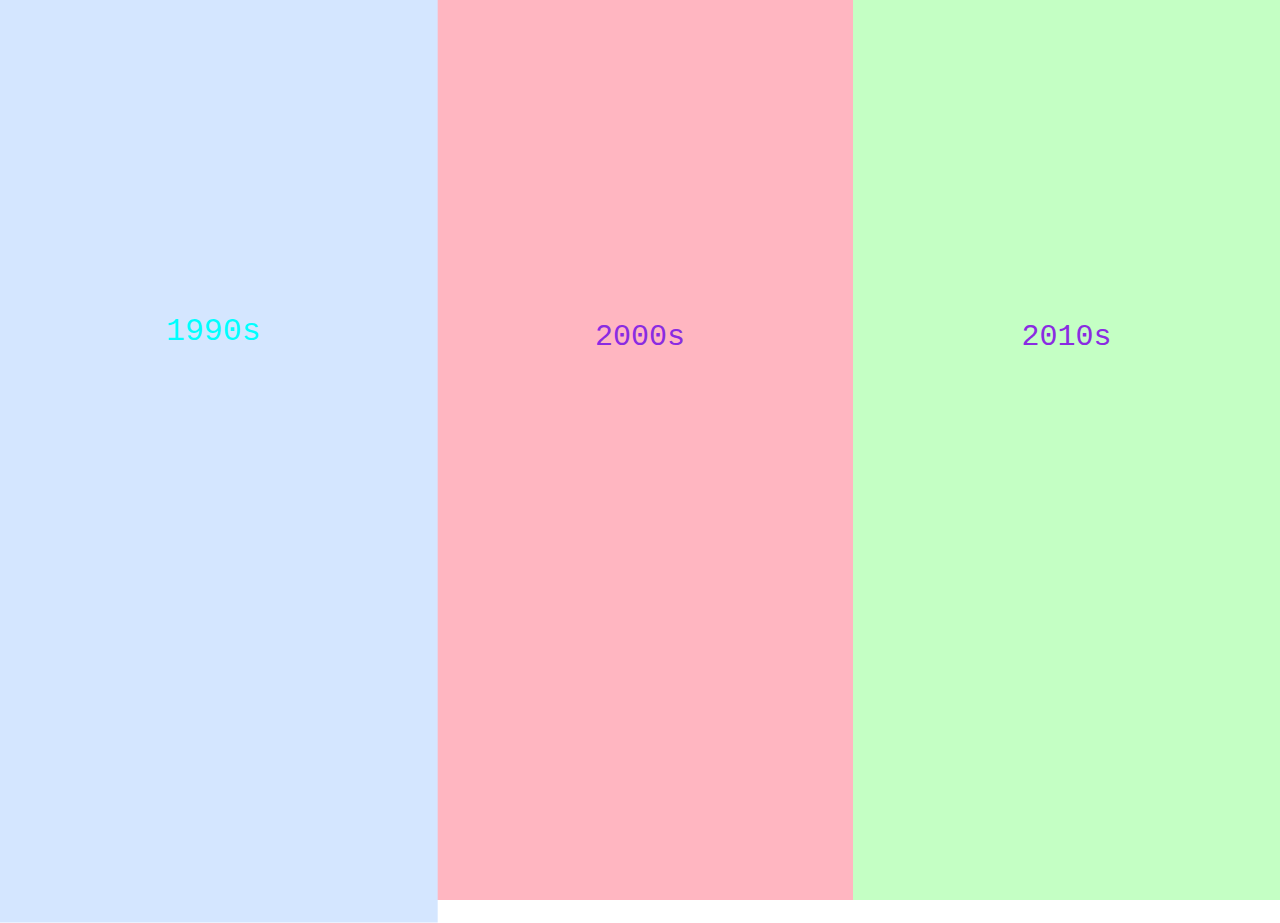
<file: index.html>
<!DOCTYPE html>
<html lang="en">
<head>
	<meta charset="UTF-8">
	<meta name="viewport" content="width=device-width, initial-scale=1.0">
	<title>TIME TRAVELER</title>
</head>
<style>
	body{
		margin: 0px;
	}
	.hrefContainer{
		display: flex;
		height: 100vh;
	}
	a {
		color: blueviolet;
		font-family: 'Courier New', Courier, monospace;
		font-size: 30px;
		text-decoration: none;
	
	}
	a:hover{
		color: aqua;
		transform: scale(1.05);
		transition: .7s;
	}
	.href1{
		width: 33.33vw;
		text-align: center;
		padding-top: 25%;
		background-color: rgb(212, 230, 255);
	}
	.href2{
		width: 33.33vw;
		text-align: center;
		padding-top: 25%;
		background-color: lightpink;
	}
	.href3{
		width: 33.33vw;
		text-align: center;
		padding-top: 25%;
		background-color: rgb(196, 255, 196);
	}
</style>
<body>

	<div class="hrefContainer">
		<a href="1990s/" class="href1">1990s</a>
		<a href="2000s/" class="href2">2000s</a>
		<a href="2010s/" class="href3">2010s</a>
		</div>
</body>
</html>
</file>
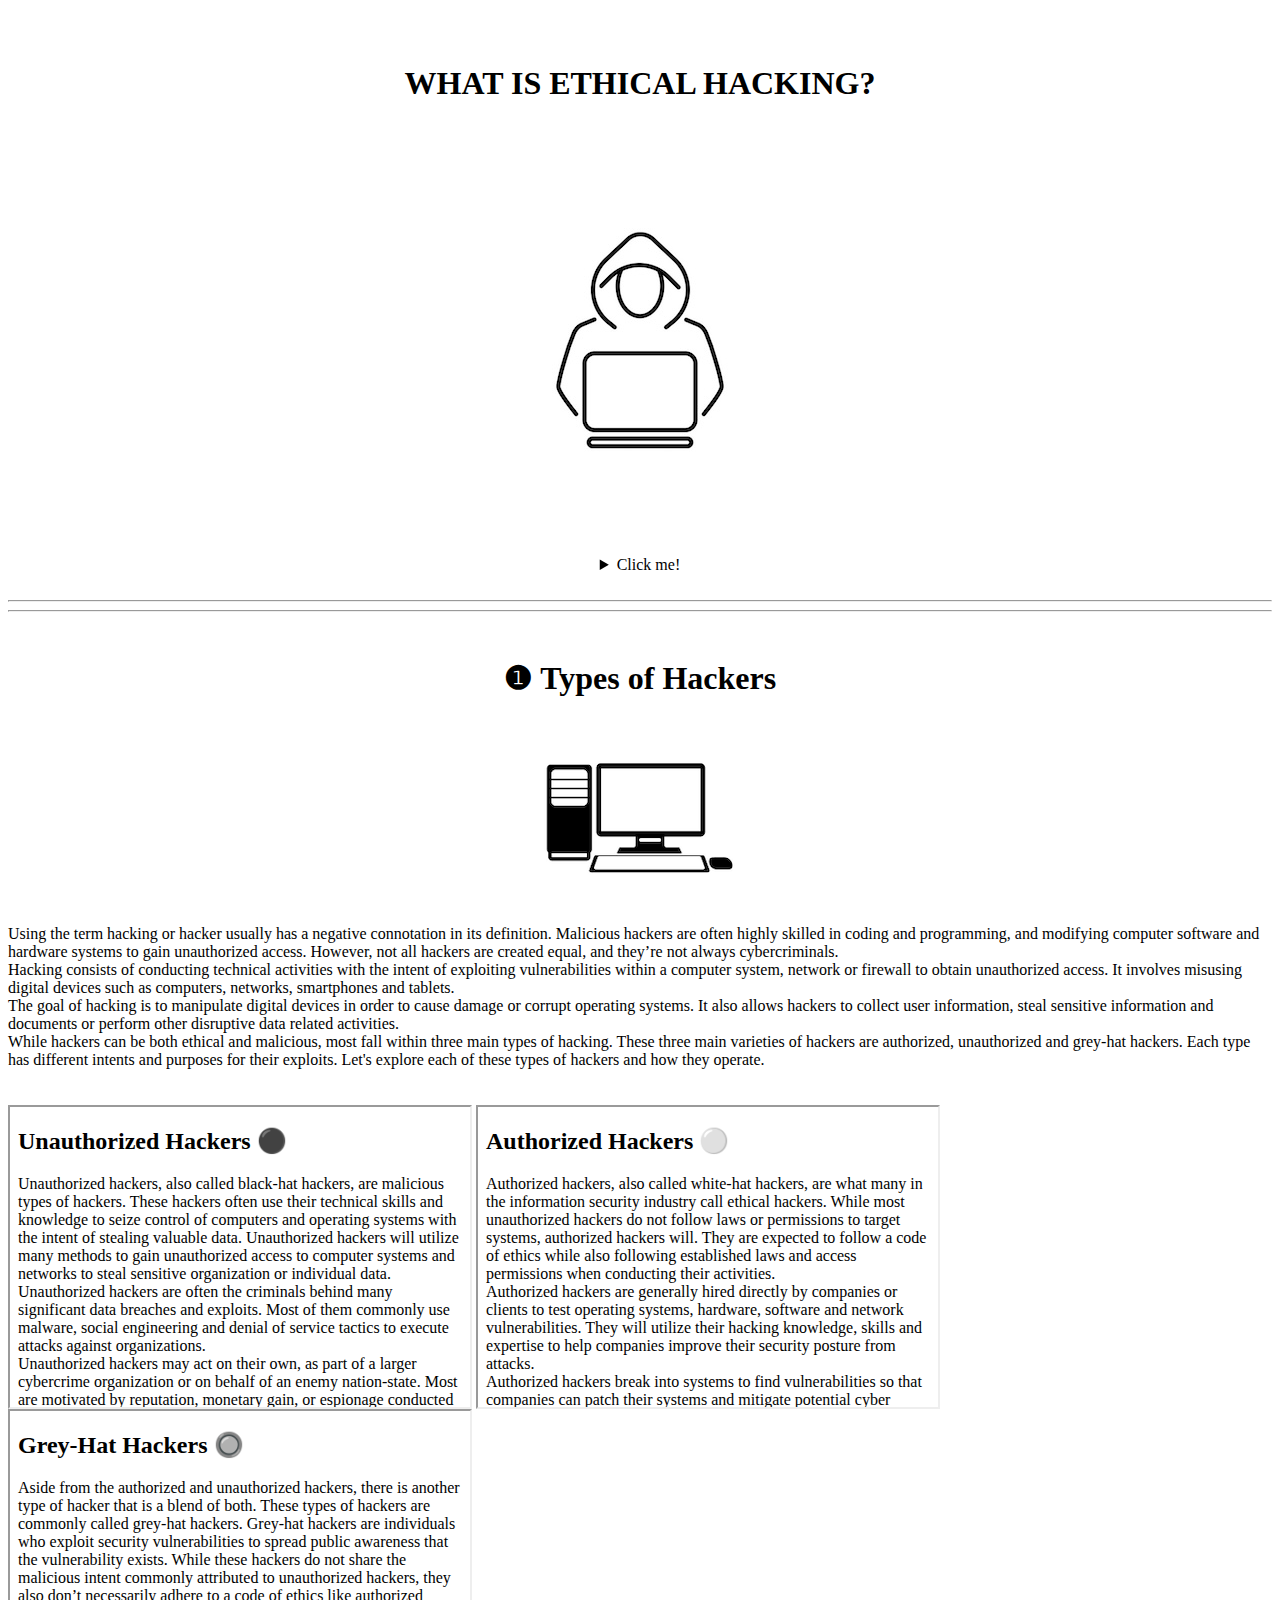
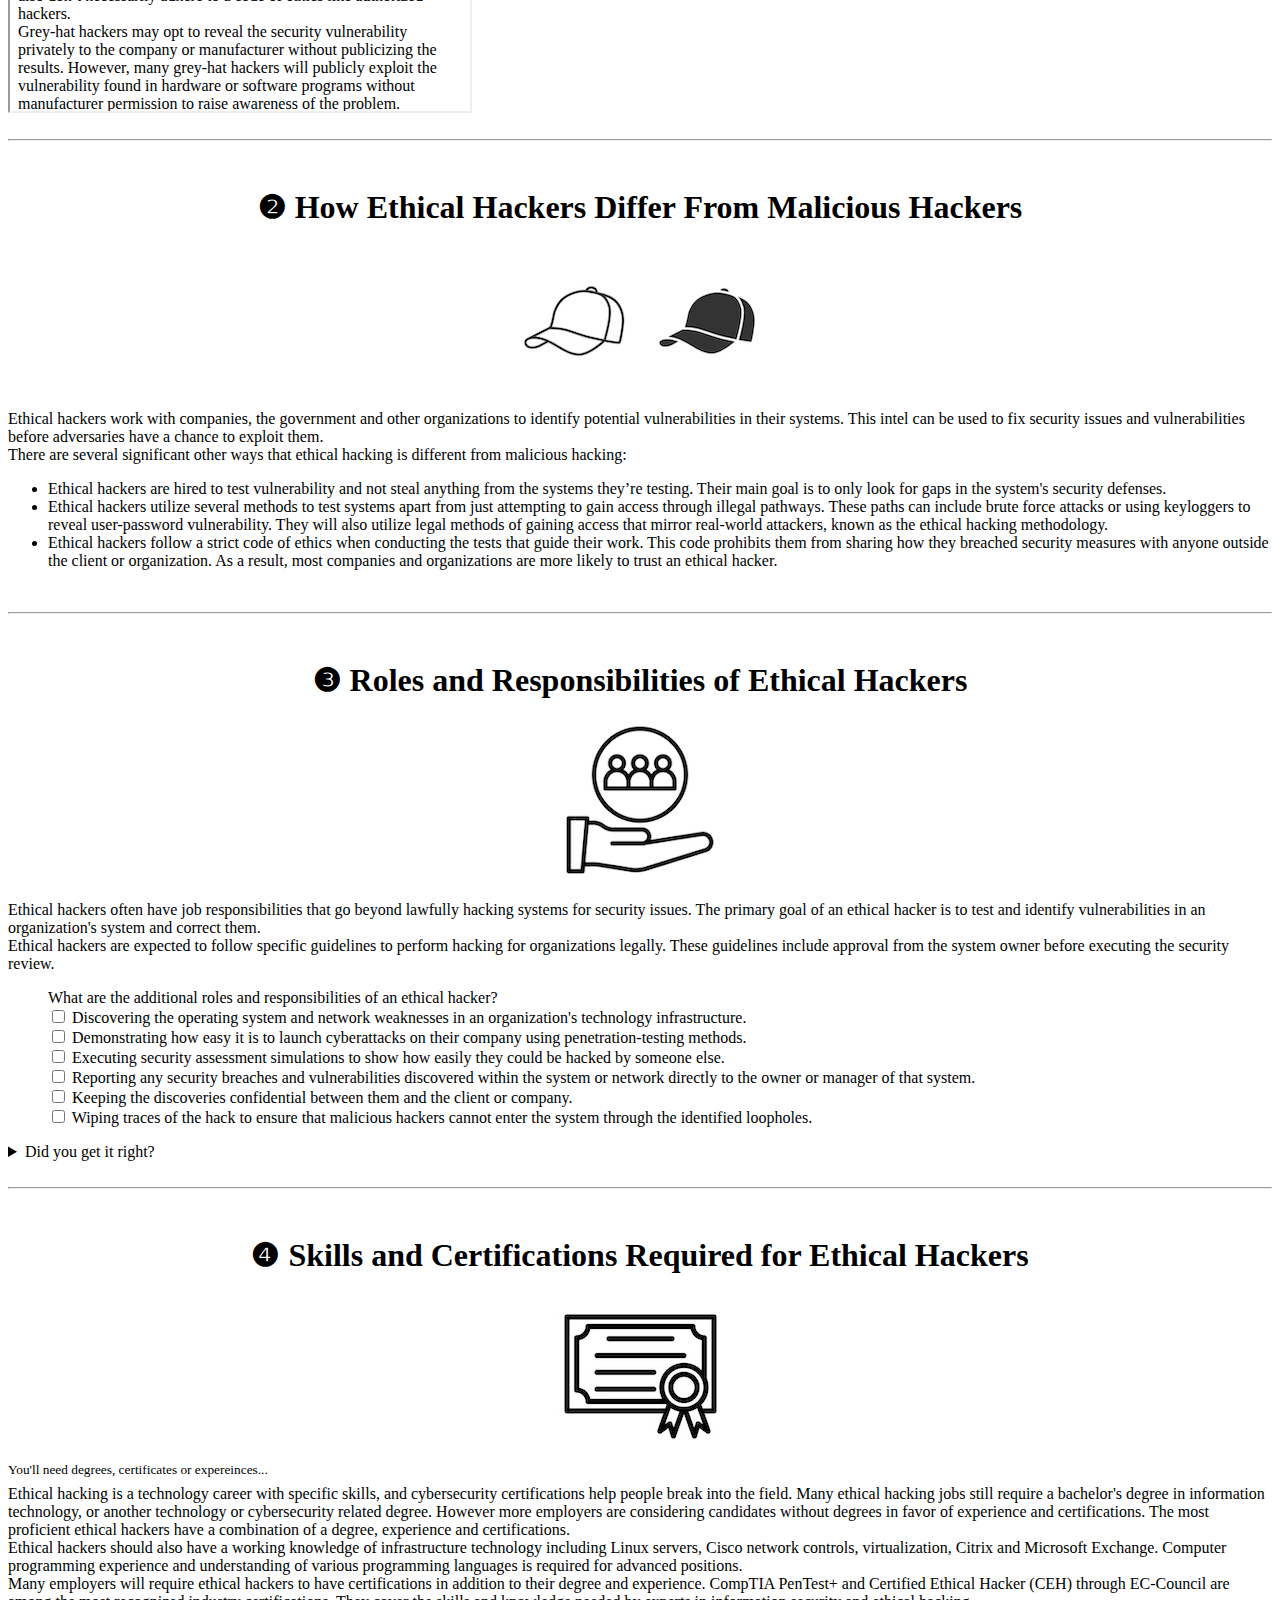
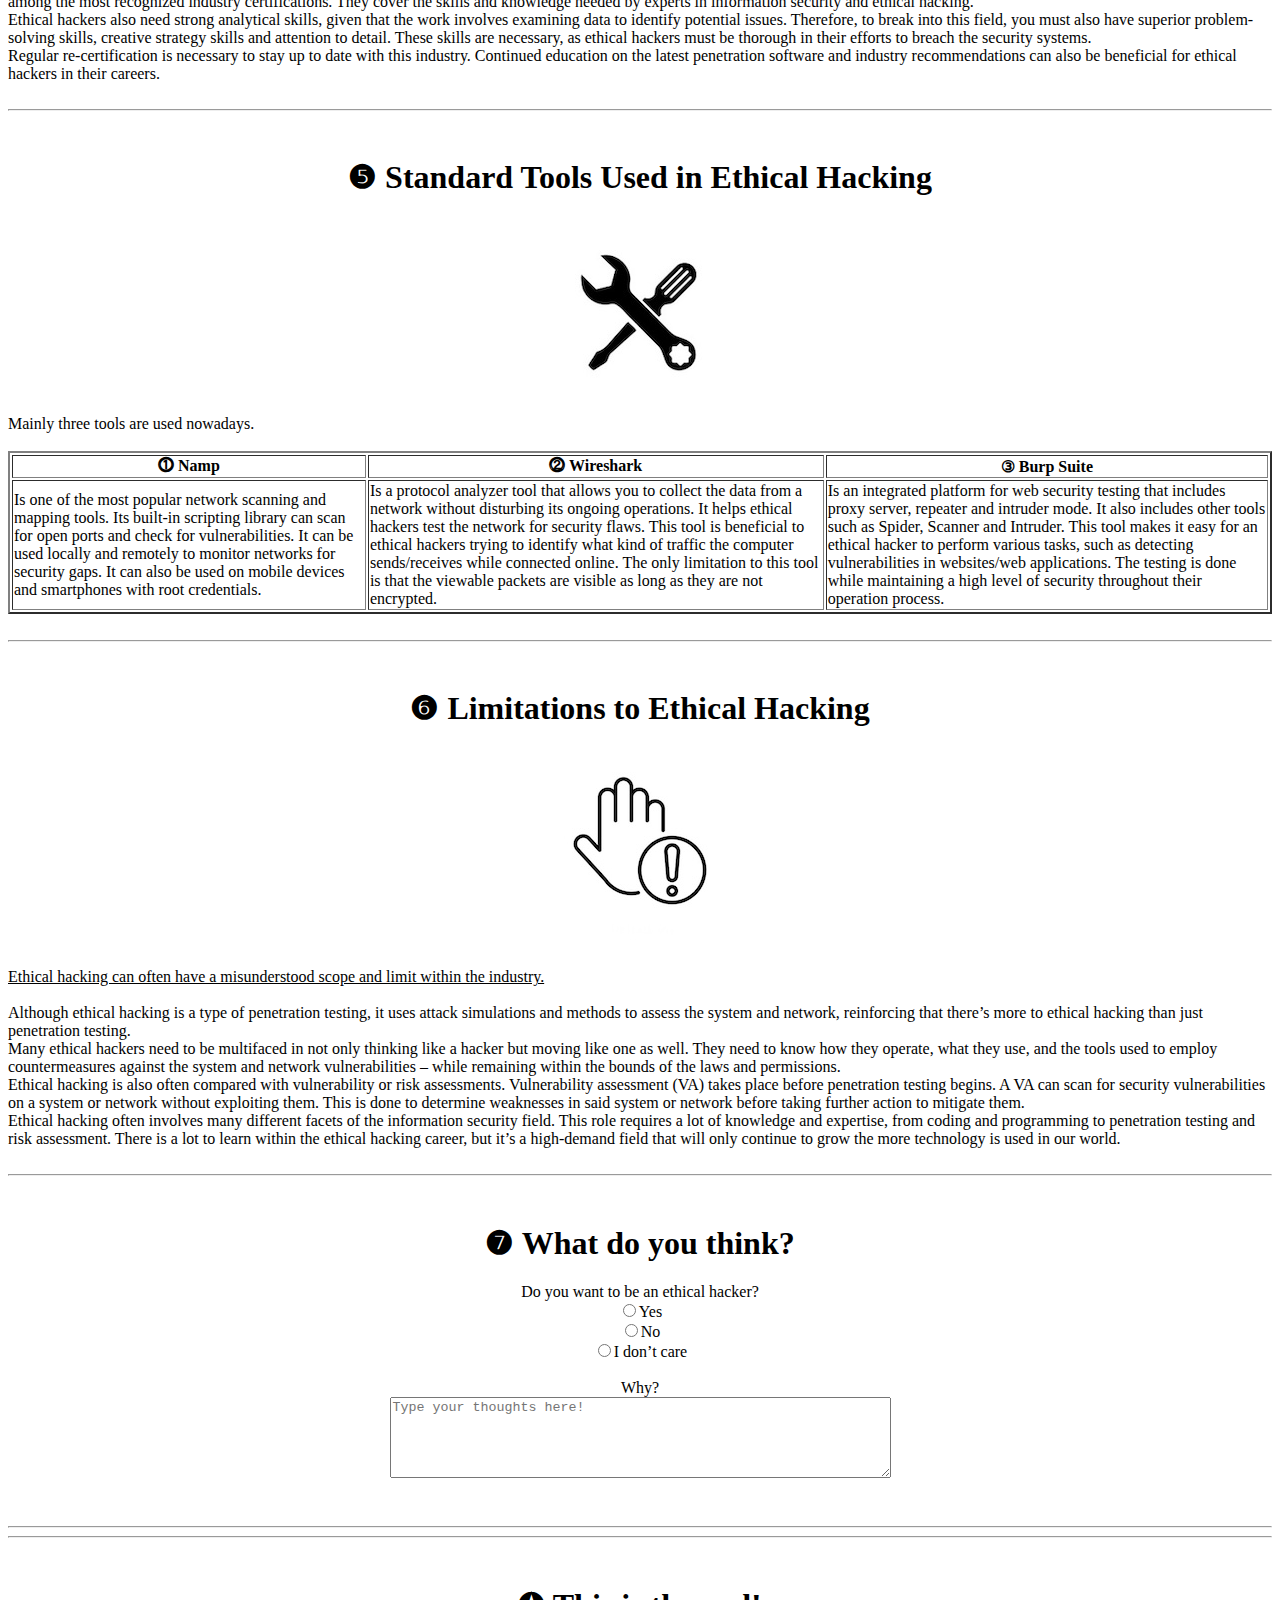
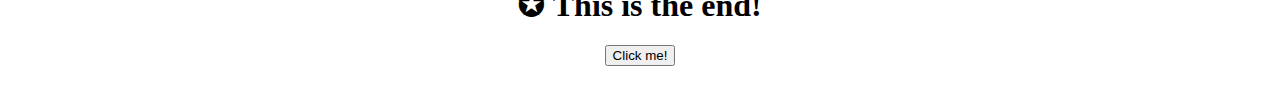
<file: 1990s/index.html>
<!DOCTYPE html>
<html lang="en">
<head>
	<meta charset="UTF-8">
	<meta name="viewport" content="width=device-width, initial-scale=1.0">
	<title>Document</title>
</head>
<body>
	<br>
	<br>
	<h1 align="center">
	WHAT IS ETHICAL HACKING?

	</h1>
	<center><img src="assets/hacker.jpg" align="center"></center>
	
	<details align="center"> 
		<summary>Click me!</summary> 
		<p>
		When many people hear the term hacking, it’s often correlated with cyberattacks.
		<br>
		However, in today's technology driven world, there’s a group of cybersecurity professionals that essentially hack the hackers – they’re called ethical hackers.
		<br>
		The role of an ethical hacker is important within the cybersecurity industry. 
		<br>
		Ethical hackers are tasked with the knowledge, skills, and experience to perform risk assessments and test systems for security related issues. 
		<br>
		These tests are conducted against all possible security breaches, exploits and vulnerability scenarios that protect organizations from attacks.
		<br>
		According to the Bureau of Labor Statistics, the cybersecurity industry will only continue to grow in the coming years. 
		<br>
		Job projections for roles like cybersecurity analyst show a 33% increase in growth over the next few years. 
		<br>
		To learn more about types of hackers plus the tools, responsibilities, and certifications needed to become an ethical hacker, continue reading.
		<br>
		</p> 
	</details>
	<p1 align="center">
		
	</p1>
	<br>
	<hr>
	<hr>


	<br>
	<h1 align="center">❶ Types of Hackers</h1>
	<center><img src="assets/types.jpg"></center>
    <p1>Using the term hacking or hacker usually has a negative connotation in its definition. Malicious hackers are often highly skilled in coding and programming, and modifying computer software and hardware systems to gain unauthorized access. However, not all hackers are created equal, and they’re not always cybercriminals.
        <br>
        Hacking consists of conducting technical activities with the intent of exploiting vulnerabilities within a computer system, network or firewall to obtain unauthorized access. It involves misusing digital devices such as computers, networks, smartphones and tablets.
        <br>
        The goal of hacking is to manipulate digital devices in order to cause damage or corrupt operating systems. It also allows hackers to collect user information, steal sensitive information and documents or perform other disruptive data related activities.
        <br>
        While hackers can be both ethical and malicious, most fall within three main types of hacking. These three main varieties of hackers are authorized, unauthorized and grey-hat hackers. Each type has different intents and purposes for their exploits. Let's explore each of these types of hackers and how they operate.
        </p1>
    
    
   
    <br>
    <br>
    <br>
    <iframe src="page1-1.html" width="460" height="300" align="center"></iframe>
    <iframe src="page1-2.html" width="460" height="300" align="center"></iframe>
    <iframe src="page1-3.html" width="460" height="300" align="center"></iframe>
	<br>
   
    <br>
	<hr>
	<br>

	<h1 align="center">❷ How Ethical Hackers Differ From Malicious Hackers</h1>
	<center><img src="assets/differences.jpg"></center>
	<br>
    <p1>
        Ethical hackers work with companies, the government and other organizations to identify potential vulnerabilities in their systems. This intel can be used to fix security issues and vulnerabilities before adversaries have a chance to exploit them.
        <br>
        There are several significant other ways that ethical hacking is different from malicious hacking:
        <ul>
            <li>Ethical hackers are hired to test vulnerability and not steal anything from the systems they’re testing. Their main goal is to only look for gaps in the system's security defenses.</li>
	        <li>Ethical hackers utilize several methods to test systems apart from just attempting to gain access through illegal pathways. These paths can include brute force attacks or using keyloggers to reveal user-password vulnerability. They will also utilize legal methods of gaining access that mirror real-world attackers, known as the ethical hacking methodology.</li>
	        <li>Ethical hackers follow a strict code of ethics when conducting the tests that guide their work. This code prohibits them from sharing how they breached security measures with anyone outside the client or organization. As a result, most companies and organizations are more likely to trust an ethical hacker.</li>

        </ul>
    </p1>
   
	<br>
	<hr>
	<br>

	<h1 align="center">❸ Roles and Responsibilities of Ethical Hackers</h1>
	<center><img src="assets/responsibilities.jpg"></center>
	<br>
    <p1>
        Ethical hackers often have job responsibilities that go beyond lawfully hacking systems for security issues. The primary goal of an ethical hacker is to test and identify vulnerabilities in an organization's system and correct them.
       <br>
        Ethical hackers are expected to follow specific guidelines to perform hacking for organizations legally. These guidelines include approval from the system owner before executing the security review.
       <br>
       

    </p1>
    <ul>
		What are the additional roles and responsibilities of an ethical hacker?
		<br>
        <input type="checkbox"> Discovering the operating system and network weaknesses in an organization's technology infrastructure.
        <br>
		<input type="checkbox"> Demonstrating how easy it is to launch cyberattacks on their company using penetration-testing methods.
        <br>
		<input type="checkbox"> Executing security assessment simulations to show how easily they could be hacked by someone else.
        <br>
		<input type="checkbox"> Reporting any security breaches and vulnerabilities discovered within the system or network directly to the owner or manager of that system.
        <br>
		<input type="checkbox"> Keeping the discoveries confidential between them and the client or company.
        <br>
		<input type="checkbox"> Wiping traces of the hack to ensure that malicious hackers cannot enter the system through the identified loopholes.
    </ul>

	<details>
		<summary>Did you get it right?</summary>
		<p></p>Actually all of them are true!
	</details>
	
	<br>
	<hr>
	<br>

	<h1 align="center">❹ Skills and Certifications Required for Ethical Hackers</h1>
	<center><img src="assets/certificate.JPG"></center>
	<sup>You'll need degrees, certificates or expereinces...</sup>
	<br>
    <p1>
        Ethical hacking is a technology career with specific skills, and cybersecurity certifications help people break into the field. Many ethical hacking jobs still require a bachelor's degree in information technology, or another technology or cybersecurity related degree. However more employers are considering candidates without degrees in favor of experience and certifications. The most proficient ethical hackers have a combination of a degree, experience and certifications.
        <br>
        Ethical hackers should also have a working knowledge of infrastructure technology including Linux servers, Cisco network controls, virtualization, Citrix and Microsoft Exchange. Computer programming experience and understanding of various programming languages is required for advanced positions.
        <br>
        Many employers will require ethical hackers to have certifications in addition to their degree and experience. CompTIA PenTest+ and Certified Ethical Hacker (CEH) through EC-Council are among the most recognized industry certifications. They cover the skills and knowledge needed by experts in information security and ethical hacking.
        <br>
        Ethical hackers also need strong analytical skills, given that the work involves examining data to identify potential issues. Therefore, to break into this field, you must also have superior problem-solving skills, creative strategy skills and attention to detail. These skills are necessary, as ethical hackers must be thorough in their efforts to breach the security systems.
        <br>
        Regular re-certification is necessary to stay up to date with this industry. Continued education on the latest penetration software and industry recommendations can also be beneficial for ethical hackers in their careers.

    </p1>
	<br>

	<br>
	<hr>
	<br>

	<h1 align="center">❺ Standard Tools Used in Ethical Hacking</h1>
	<center><img src="assets/tools.jpg"></center>
	<p1>Mainly three tools are used nowadays.</p1>
	<br>
	<br>
	<table border="2">
        <tr>
            <th>⓵ Namp</th>
            <th>⓶ Wireshark</th>
            <th>③ Burp Suite</th>
        </tr>
        <tr>
            <td>
                Is one of the most popular network scanning and mapping tools. Its built-in scripting library can scan for open ports and check for vulnerabilities. It can be used locally and remotely to monitor networks for security gaps. It can also be used on mobile devices and smartphones with root credentials.
            </td>
            <td>
                Is a protocol analyzer tool that allows you to collect the data from a network without disturbing its ongoing operations. It helps ethical hackers test the network for security flaws. This tool is beneficial to ethical hackers trying to identify what kind of traffic the computer sends/receives while connected online. The only limitation to this tool is that the viewable packets are visible as long as they are not encrypted.
            </td>
            <td>
                Is an integrated platform for web security testing that includes proxy server, repeater and intruder mode. It also includes other tools such as Spider, Scanner and Intruder. This tool makes it easy for an ethical hacker to perform various tasks, such as detecting vulnerabilities in websites/web applications. The testing is done while maintaining a high level of security throughout their operation process.

            </td>
        </tr>
    </table>

	<br>
	<hr>
	<br>

	<h1 align="center">❻ Limitations to Ethical Hacking</h1>
	<center><img src="assets/limitations.jpg"></center>
	<ins>Ethical hacking can often have a misunderstood scope and limit within the industry.</ins>
	<br>
	<br>
    <p1>
         Although ethical hacking is a type of penetration testing, it uses attack simulations and methods to assess the system and network, reinforcing that there’s more to ethical hacking than just penetration testing.
        <br>
        Many ethical hackers need to be multifaced in not only thinking like a hacker but moving like one as well. They need to know how they operate, what they use, and the tools used to employ countermeasures against the system and network vulnerabilities – while remaining within the bounds of the laws and permissions.
        <br>
        Ethical hacking is also often compared with vulnerability or risk assessments. Vulnerability assessment (VA) takes place before penetration testing begins. A VA can scan for security vulnerabilities on a system or network without exploiting them. This is done to determine weaknesses in said system or network before taking further action to mitigate them.
        <br>
        Ethical hacking often involves many different facets of the information security field. This role requires a lot of knowledge and expertise, from coding and programming to penetration testing and risk assessment. There is a lot to learn within the ethical hacking career, but it’s a high-demand field that will only continue to grow the more technology is used in our world.


    </p1>
	<br>

	<br>
	<hr>
	<br>

	<h1 align="center">❼ What do you think?</h1>
	<center>
	<p1>Do you want to be an ethical hacker?</p1>
	<br>
	<input type="radio"  name="hacking-opinion" >Yes
	<br>
	<input type="radio" name="hacking-opinion">No
	<br>
	<input type="radio" name="hacking-opinion">I don’t care
	<br>
	<br>
	<label>Why?</label>
	<br>
	<textarea rows="5" cols="60" placeholder="Type your thoughts here!"></textarea>
	</center>
	<br>
	<br>
	<hr>
	<hr>
	<br>

	<h1 align="center">✪ This is the end!</h1>
	<center>
	<button onclick="document.getElementById('end').showModal()">Click me!</button>
	</center>
	<dialog id="end"> 
		<h2>Thank you for reading!</h2> 
		<center><img src="assets/firework.jpg"></center>
		<p>Now you've know the basic about ethical hacking</p> 
		<button onclick="document.getElementById('end').close()">Close</button> 
	</dialog>
	<br>
	<br>
	

</body>
</html>
</file>
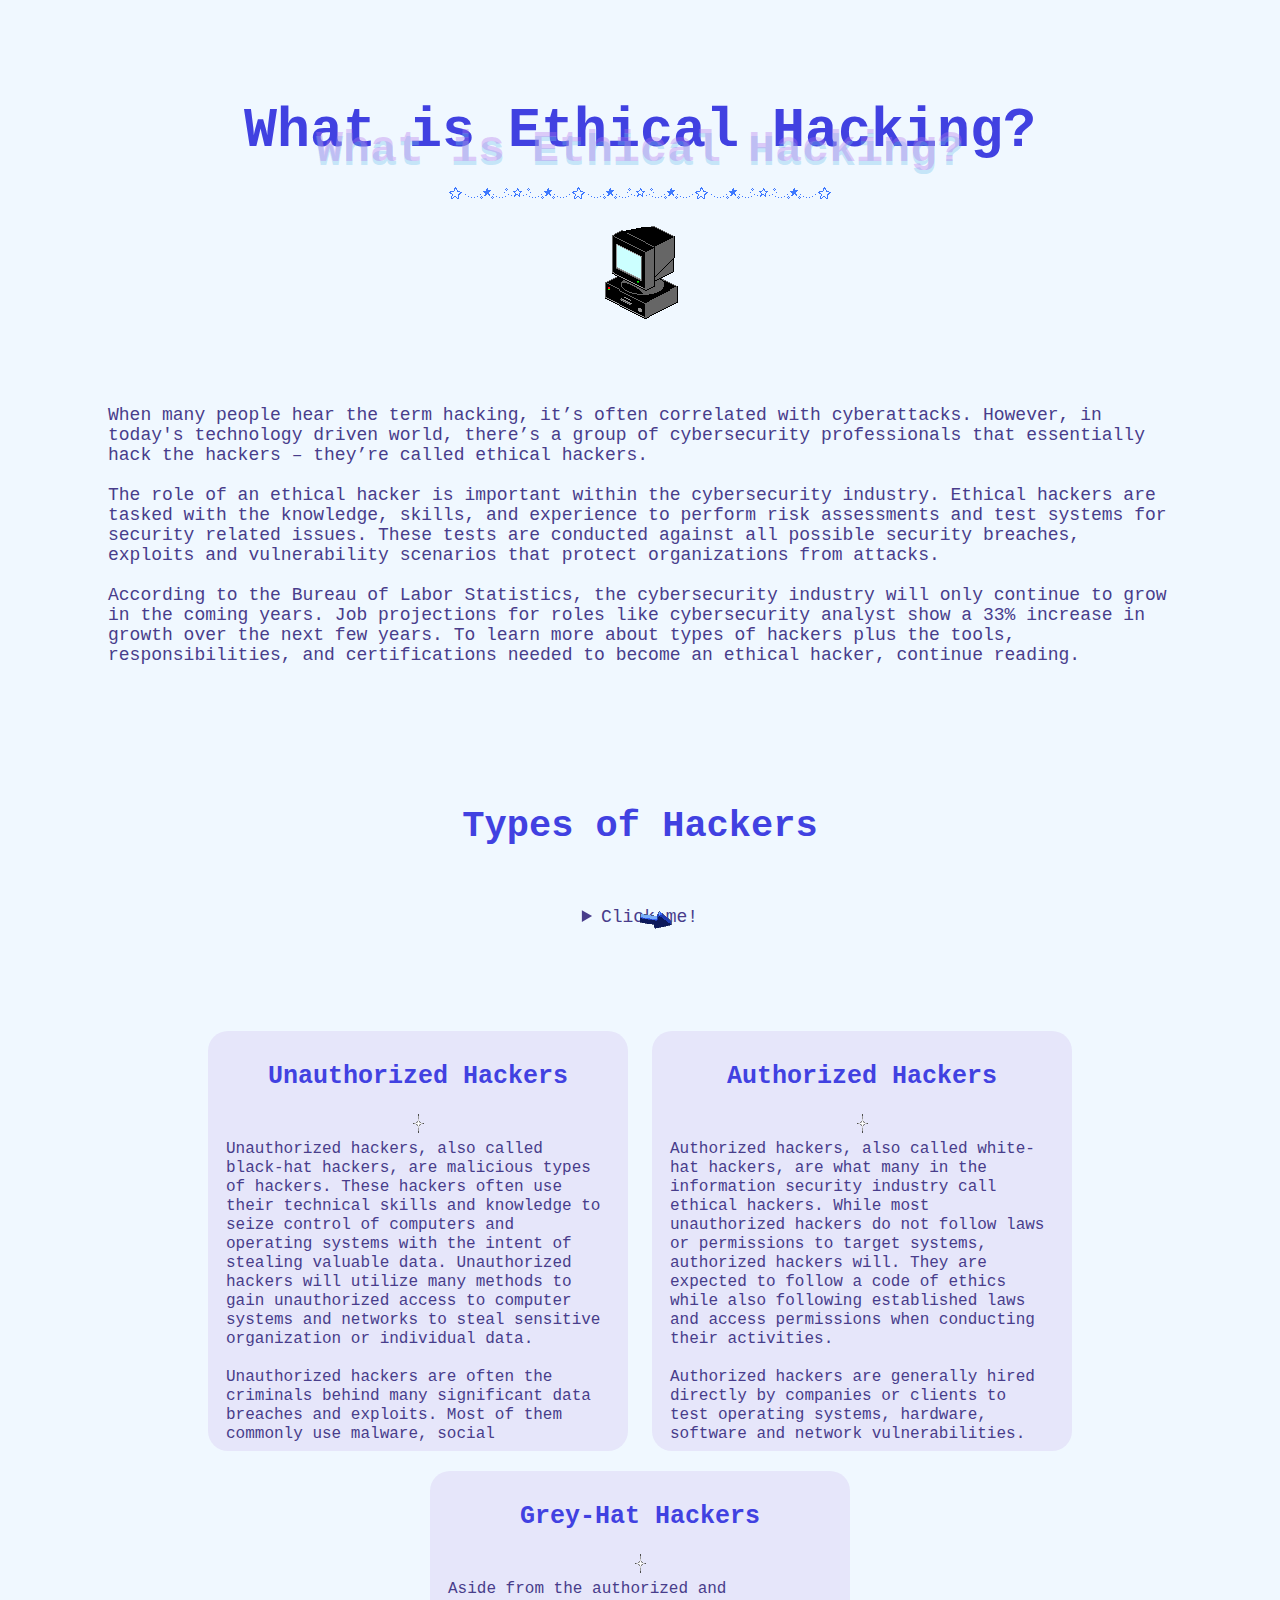
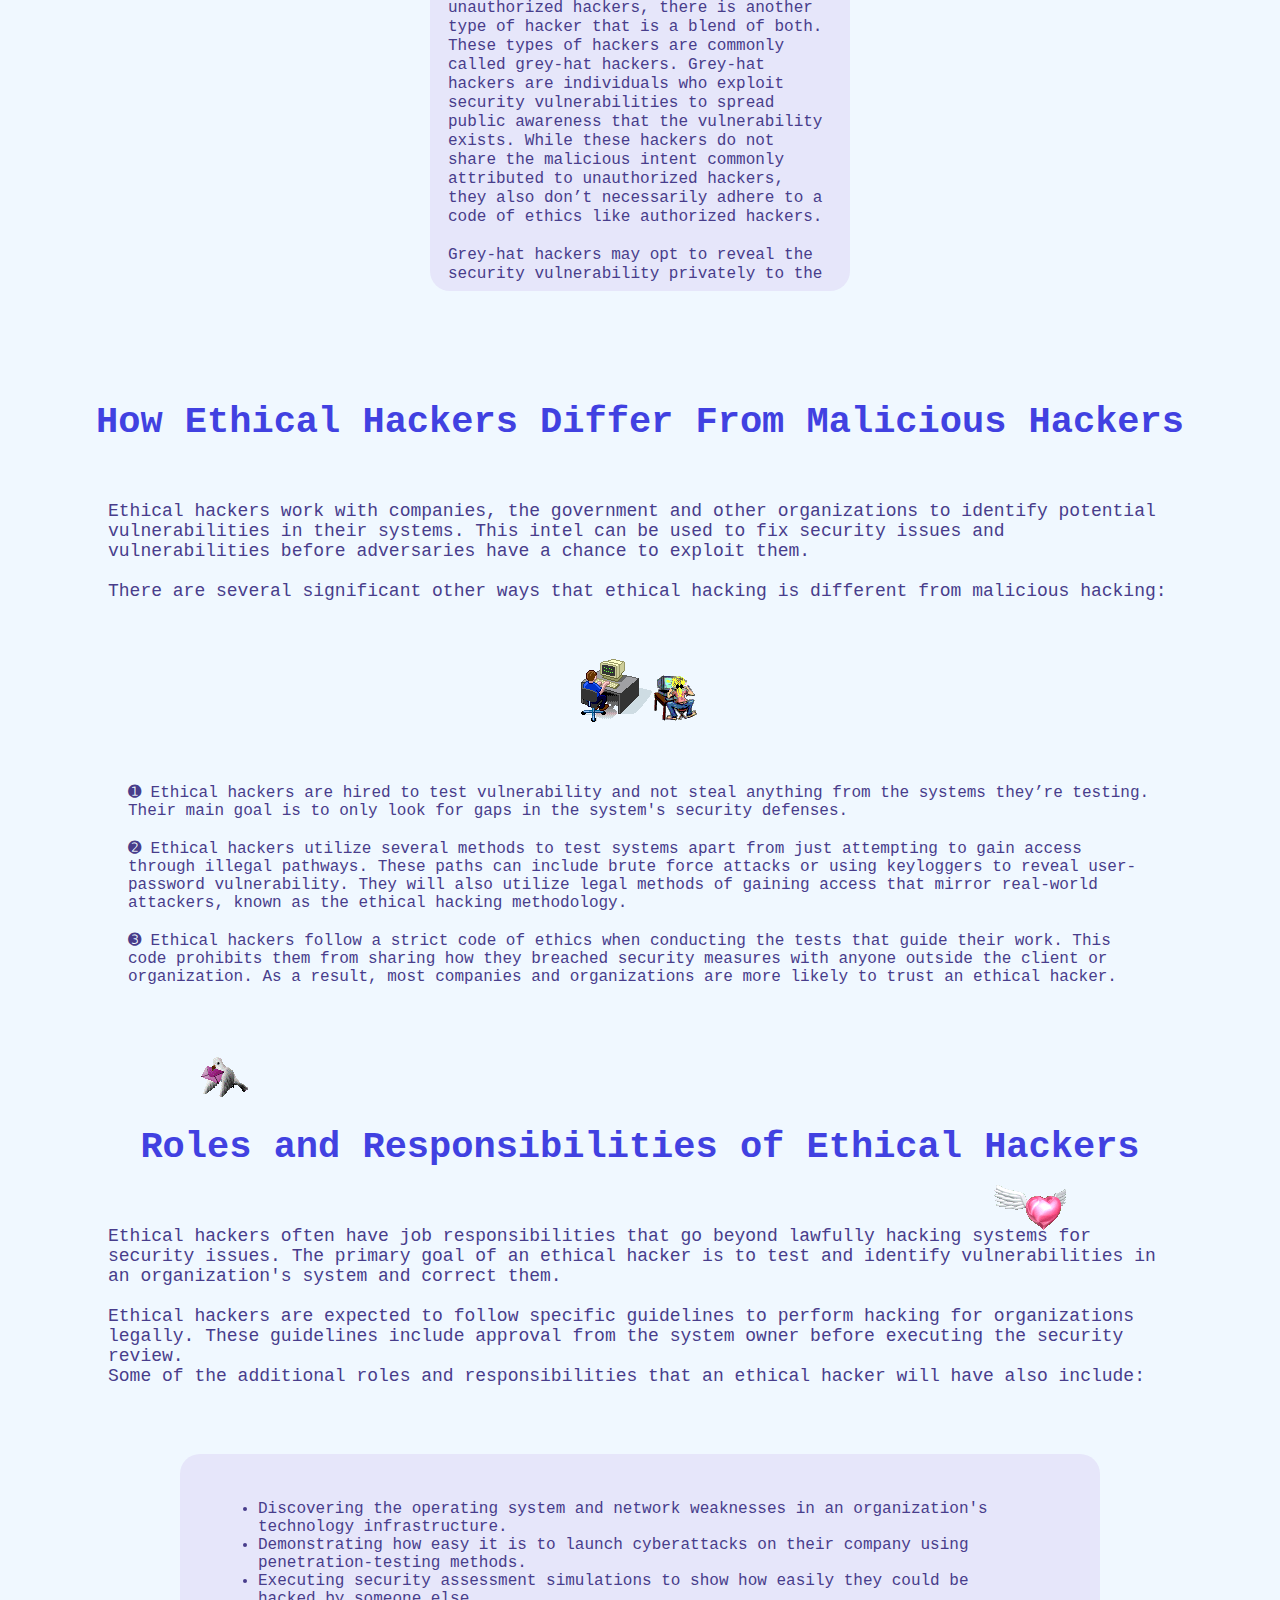
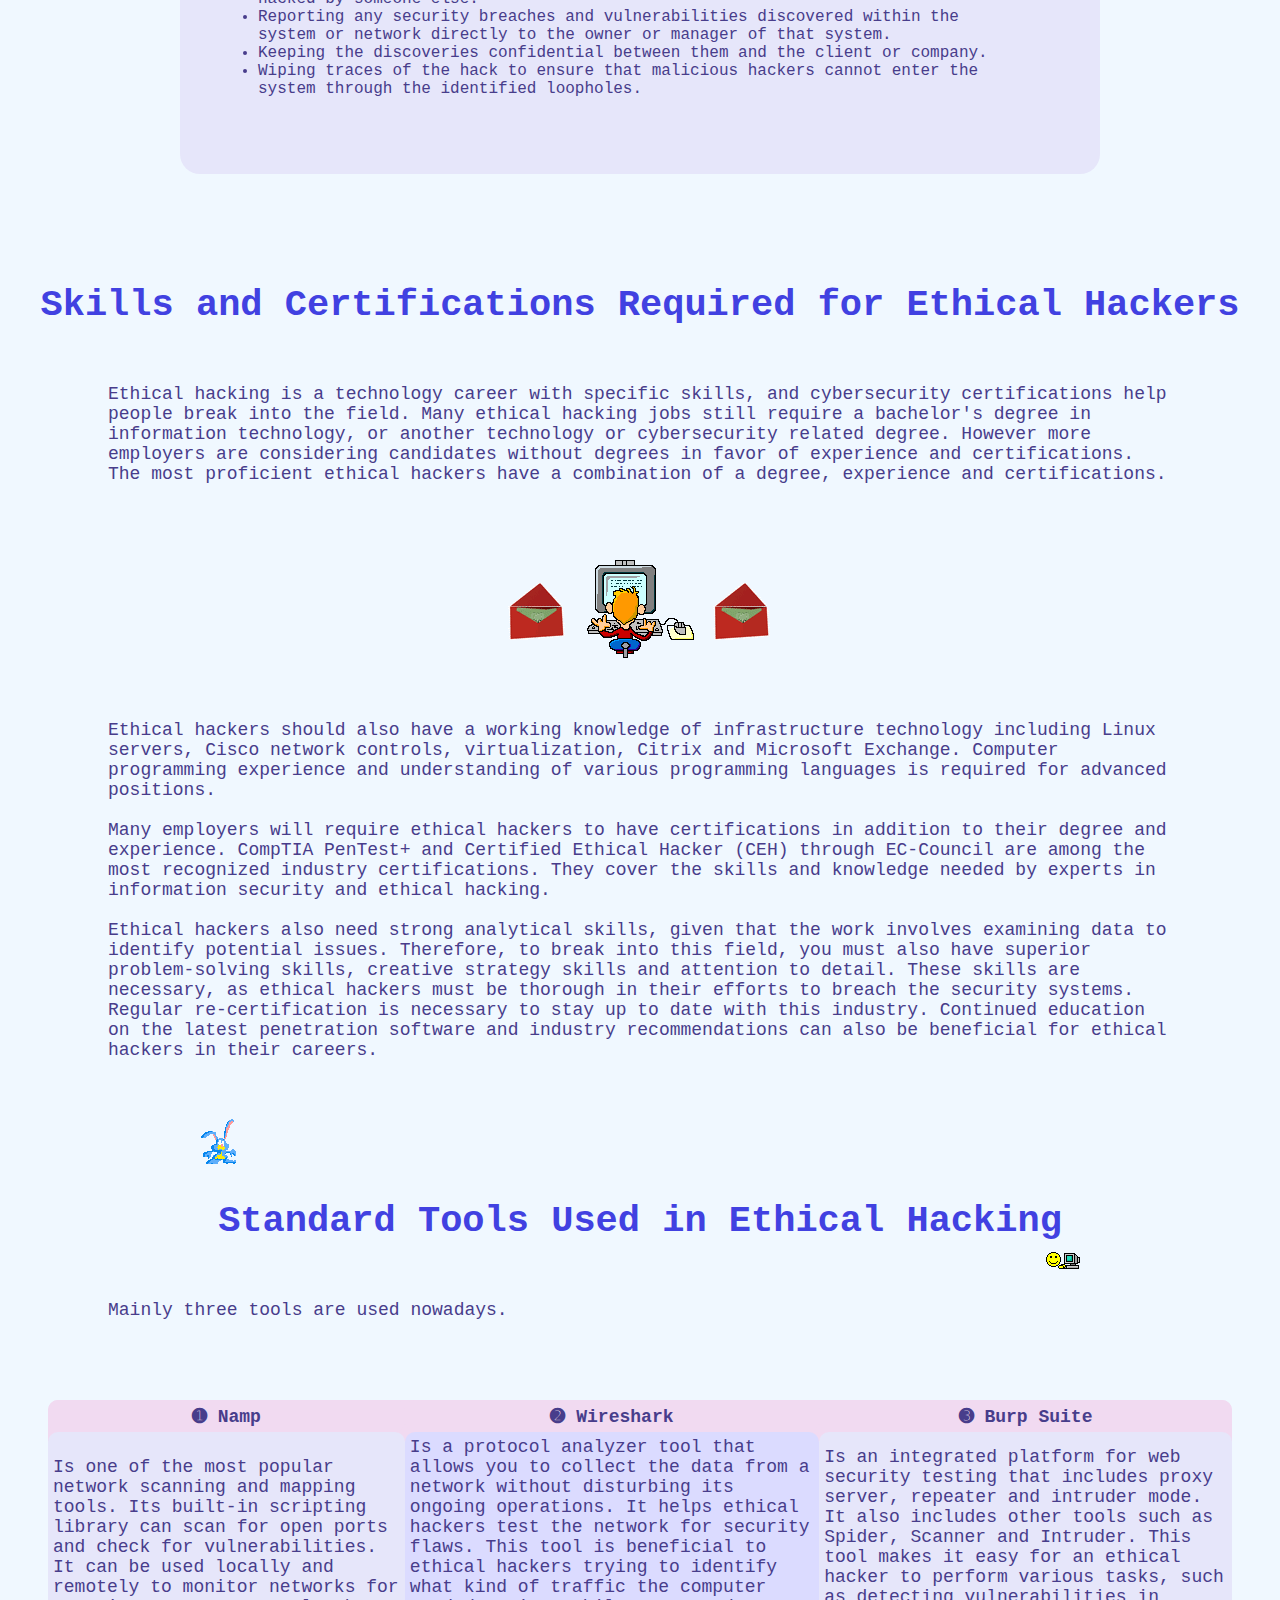
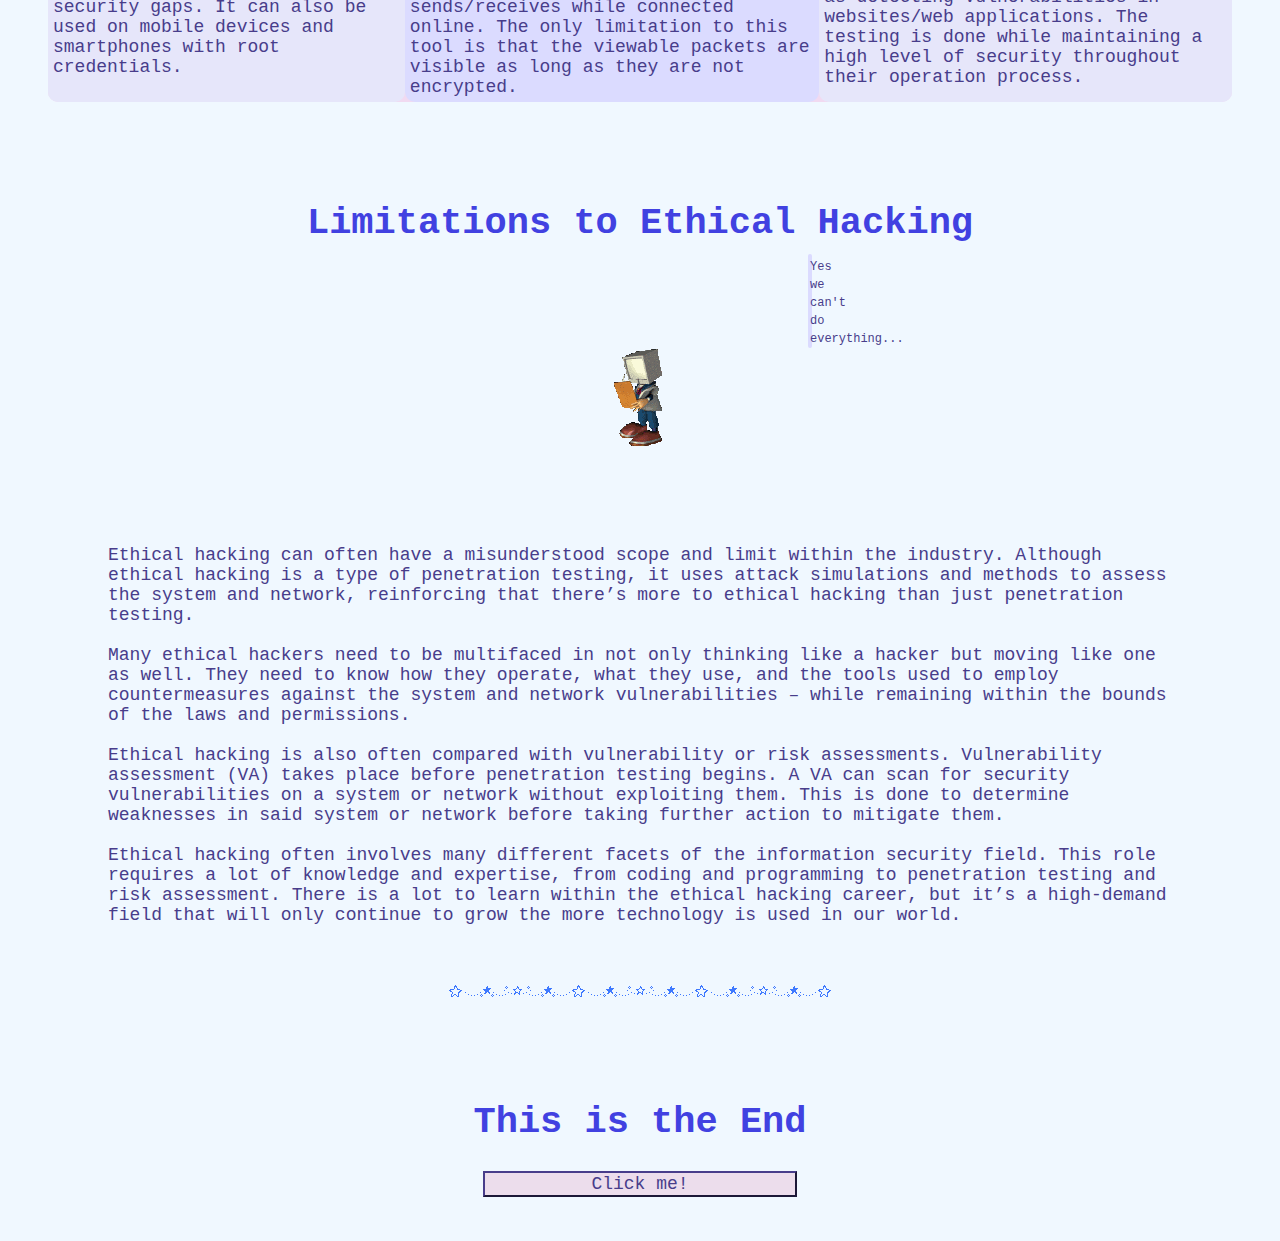
<file: 2000s/index.html>
<!DOCTYPE html>
<html lang="en">
<head>
    <meta charset="UTF-8">
    <meta name="viewport" content="width=device-width, initial-scale=1.0">
    <title>Document</title>
</head>
<style>
    body{
        background-color: aliceblue;
    }
    .mainheading{
        text-align: center;
        font-family: 'Courier New', Courier, monospace;
        margin-top: 100px;
        margin-bottom: 10px;
        font-size: 55px;
        font-weight: bold;
        color: rgb(65, 65, 225);
    }
    .mainheading2{
        text-align: center;
        font-family: 'Courier New', Courier, monospace;
        font-size: 45px;
        font-weight: bold;
        margin-top: -45px;
        margin-bottom: 10px;
        color: rgba(116, 194, 236, 0.353);
       
    }
    .mainheading3{
        text-align: center;
        font-family: 'Courier New', Courier, monospace;
        font-size: 45px;
        font-weight: bold;
        margin-top: -65px;
        margin-bottom: 10px;
        color: rgba(180, 116, 236, 0.353);
       
    }
    .heading{
        text-align: center;
        font-family: 'Courier New', Courier, monospace;
        margin-top: 100px;
        margin-bottom: 10px;
        font-size: 37px;
        color: rgb(65, 65, 225);
    }
    .content{
        font-family: 'Courier New', Courier, monospace;
        font-size:18px;
        color: darkslateblue;
        margin-left:60px;
        margin-right: 60px;
        padding: 40px;
    }
    iframe{
        align-items: center;
        align-self: center;
        background-color: lavender;
        padding: 10px;
        border: 0px;
        margin: 10px;
        margin-top: 10px;
       
        border-radius: 20px;
    }
    details{
        margin-top: 20px;
        padding-left: 80px;
        padding-right: 80px;

    }
    table,
        th,
        td {
            background-color: rgb(241, 218, 241);
            border-collapse: collapse;
            padding: 5px;
            border:0px;
        border-radius: 10px;
        border-collapse: collapse;
        }

        td:nth-child(odd) {
            background-color:lavender;
            border:0px;
        
        border-collapse: collapse;
        }
        td:nth-child(2) {
            background-color:rgb(219, 219, 255);
            border:0px;
       
        border-collapse: collapse;
        }

    table{
        border:0px;
        border-radius: 10px;
        border-collapse: collapse;
        padding: 10px;
        margin: 40px;

    }

    ul{
        font-family: 'Courier New', Courier, monospace;
        font-size:16px;
        color: darkslateblue;
        margin-left:80px;
        margin-right: 80px;
        padding: 40px;
    }
    .thoughts{
        background-color: rgb(219, 219, 255);
        border-radius: 5px;
        text-align: center;
        margin-left: 800px;
        margin-right:580px;
        padding: 2px;
    }
    .thoughtscontent{
        font-family: 'Courier New', Courier, monospace;
        font-size:12px;
        line-height: 0px;
        color: darkslateblue;
    }
    button{
        background-color: rgb(236, 221, 236);
        border-color: darkslateblue;
        border-radius: 0px;
    }
    dialog{
        border: 0px;
        border-radius: 10px;
        background-color: rgb(241, 218, 241);
    }


    .img1{
        position: absolute;
        left: 640px;
        top: 905px;
    }
    .img2{
        position: absolute;
        top: 1550px;
        left: 1300px;
    }
    .img3{
        position: absolute;
        left:200px;
    }
    .img4{
        position: absolute;
        right:200px;
    }
</style>
<body>
   
    <h1 class="mainheading">What is Ethical Hacking?</h1>
    <h1 class="mainheading2">What is Ethical Hacking?</h1>
    <h1 class="mainheading3">What is Ethical Hacking?</h1>
 <center>
        <img src="assets/lineforrecipe.gif">
    </center>

    <br>
    <center> <img src="assets/computer.gif"></center>
   
    <br>

    <p class="content">
		When many people hear the term hacking, it’s often correlated with cyberattacks. However, in today's technology driven world, there’s a group of cybersecurity professionals that essentially hack the hackers – they’re called ethical hackers.
		<br>
        <br>
		The role of an ethical hacker is important within the cybersecurity industry. Ethical hackers are tasked with the knowledge, skills, and experience to perform risk assessments and test systems for security related issues. These tests are conducted against all possible security breaches, exploits and vulnerability scenarios that protect organizations from attacks.
		<br>
        <br>
		According to the Bureau of Labor Statistics, the cybersecurity industry will only continue to grow in the coming years. Job projections for roles like cybersecurity analyst show a 33% increase in growth over the next few years. To learn more about types of hackers plus the tools, responsibilities, and certifications needed to become an ethical hacker, continue reading.

	</p>






    <h1 class="heading">Types of Hackers</h1>
      <div class="img1"><img src="assets/arrows2.gif"></div>
    <details> 
		<summary class="content" align="center" >Click me!</summary> 
		
		<p class="content">
        Using the term hacking or hacker usually has a negative connotation in its definition. Malicious hackers are often highly skilled in coding and programming, and modifying computer software and hardware systems to gain unauthorized access. However, not all hackers are created equal, and they’re not always cybercriminals.
        <br>
        Hacking consists of conducting technical activities with the intent of exploiting vulnerabilities within a computer system, network or firewall to obtain unauthorized access. It involves misusing digital devices such as computers, networks, smartphones and tablets.
        <br>
        The goal of hacking is to manipulate digital devices in order to cause damage or corrupt operating systems. It also allows hackers to collect user information, steal sensitive information and documents or perform other disruptive data related activities.
        <br>
        While hackers can be both ethical and malicious, most fall within three main types of hacking. These three main varieties of hackers are authorized, unauthorized and grey-hat hackers. Each type has different intents and purposes for their exploits. Let's explore each of these types of hackers and how they operate.
        </p>
	
	</details>
  
    
    
    
   
    <br>
    <br>
    <br>
<center>
    <iframe src="page1-1.html" width="400" height="400" align="center"></iframe>
    <iframe src="page1-2.html" width="400" height="400" align="center"></iframe>
    <iframe src="page1-3.html" width="400" height="400" align="center"></iframe>
</center>

    <img src="assets/symbol1.gif" class="img2">
     <h1 class="heading">How Ethical Hackers Differ From Malicious Hackers</h1>
    
    <p class="content">
        Ethical hackers work with companies, the government and other organizations to identify potential vulnerabilities in their systems. This intel can be used to fix security issues and vulnerabilities before adversaries have a chance to exploit them.
        <br>
        <br>
       There are several significant other ways that ethical hacking is different from malicious hacking:
        </p>
        <center><img src="assets/Hacker02.gif"><img src="assets/hacker03.gif"></center>
       
        <ul>
            ➊ Ethical hackers are hired to test vulnerability and not steal anything from the systems they’re testing. Their main goal is to only look for gaps in the system's security defenses.
	        <br>
            <br>
            ➋ Ethical hackers utilize several methods to test systems apart from just attempting to gain access through illegal pathways. These paths can include brute force attacks or using keyloggers to reveal user-password vulnerability. They will also utilize legal methods of gaining access that mirror real-world attackers, known as the ethical hacking methodology.
	        <br>
            <br>
            ➌ Ethical hackers follow a strict code of ethics when conducting the tests that guide their work. This code prohibits them from sharing how they breached security measures with anyone outside the client or organization. As a result, most companies and organizations are more likely to trust an ethical hacker.

        </ul>
    </p>
    <img src="assets/pigeon.gif" class="img3">



    <h1 class="heading">Roles and Responsibilities of Ethical Hackers</h1>
    <img src="assets/heart.gif" class="img4">
    <p class="content">
        Ethical hackers often have job responsibilities that go beyond lawfully hacking systems for security issues. The primary goal of an ethical hacker is to test and identify vulnerabilities in an organization's system and correct them.
       <br>
       <br>
        Ethical hackers are expected to follow specific guidelines to perform hacking for organizations legally. These guidelines include approval from the system owner before executing the security review.
       <br>
        Some of the additional roles and responsibilities that an ethical hacker will have also include:

    </p>
    <center>
    <iframe class="iframe2" src="page1-4.html" width="900" height="300" align="center"></iframe>
    </center>
   



    <h1 class="heading">Skills and Certifications Required for Ethical Hackers</h1>
    <p class="content">
        Ethical hacking is a technology career with specific skills, and cybersecurity certifications help people break into the field. Many ethical hacking jobs still require a bachelor's degree in information technology, or another technology or cybersecurity related degree. However more employers are considering candidates without degrees in favor of experience and certifications. The most proficient ethical hackers have a combination of a degree, experience and certifications.
    </p>
        <br>
    <center><img src="assets/certificate.gif">  <img src="assets/hacker.gif">  <img src="assets/certificate.gif"></center>

    <p class="content">
        Ethical hackers should also have a working knowledge of infrastructure technology including Linux servers, Cisco network controls, virtualization, Citrix and Microsoft Exchange. Computer programming experience and understanding of various programming languages is required for advanced positions.
        <br>
        <br>
        Many employers will require ethical hackers to have certifications in addition to their degree and experience. CompTIA PenTest+ and Certified Ethical Hacker (CEH) through EC-Council are among the most recognized industry certifications. They cover the skills and knowledge needed by experts in information security and ethical hacking.
        <br>
        <br>
        Ethical hackers also need strong analytical skills, given that the work involves examining data to identify potential issues. Therefore, to break into this field, you must also have superior problem-solving skills, creative strategy skills and attention to detail. These skills are necessary, as ethical hackers must be thorough in their efforts to breach the security systems.
        <br>
        Regular re-certification is necessary to stay up to date with this industry. Continued education on the latest penetration software and industry recommendations can also be beneficial for ethical hackers in their careers.
    </p>

    <img src="assets/bunny.gif" class="img3">
    <h1 class="heading">Standard Tools Used in Ethical Hacking</h1>
    <img src="assets/smyley-hacker.gif" class="img4">
    <p class="content">Mainly three tools are used nowadays.</p>
    <table border="2">
        <tr class="content">
            <th>➊ Namp</th>
            <th>➋ Wireshark</th>
            <th>➌ Burp Suite</th>
        </tr>
        <tr class="content">
            <td>
                Is one of the most popular network scanning and mapping tools. Its built-in scripting library can scan for open ports and check for vulnerabilities. It can be used locally and remotely to monitor networks for security gaps. It can also be used on mobile devices and smartphones with root credentials.
            </td>
            <td>
                Is a protocol analyzer tool that allows you to collect the data from a network without disturbing its ongoing operations. It helps ethical hackers test the network for security flaws. This tool is beneficial to ethical hackers trying to identify what kind of traffic the computer sends/receives while connected online. The only limitation to this tool is that the viewable packets are visible as long as they are not encrypted.
            </td>
            <td>
                Is an integrated platform for web security testing that includes proxy server, repeater and intruder mode. It also includes other tools such as Spider, Scanner and Intruder. This tool makes it easy for an ethical hacker to perform various tasks, such as detecting vulnerabilities in websites/web applications. The testing is done while maintaining a high level of security throughout their operation process.

            </td>
        </tr>
    </table>

    <h1 class="heading">Limitations to Ethical Hacking</h1>
    <center><div class="thoughts" ><span class="thoughtscontent">Yes we can't do everything...</span></div><img src="assets/computerguy.gif"></center>
    <br>
    <br>
    <p class="content">
        Ethical hacking can often have a misunderstood scope and limit within the industry. Although ethical hacking is a type of penetration testing, it uses attack simulations and methods to assess the system and network, reinforcing that there’s more to ethical hacking than just penetration testing.
        <br>
        <br>
        Many ethical hackers need to be multifaced in not only thinking like a hacker but moving like one as well. They need to know how they operate, what they use, and the tools used to employ countermeasures against the system and network vulnerabilities – while remaining within the bounds of the laws and permissions.
        <br>
        <br>
        Ethical hacking is also often compared with vulnerability or risk assessments. Vulnerability assessment (VA) takes place before penetration testing begins. A VA can scan for security vulnerabilities on a system or network without exploiting them. This is done to determine weaknesses in said system or network before taking further action to mitigate them.
        <br>
        <br>
        Ethical hacking often involves many different facets of the information security field. This role requires a lot of knowledge and expertise, from coding and programming to penetration testing and risk assessment. There is a lot to learn within the ethical hacking career, but it’s a high-demand field that will only continue to grow the more technology is used in our world.


    </p>

    <center>
        <img src="assets/lineforrecipe.gif">
    </center>
    <h1 class="heading">This is the End</h1>
    <br>
    <center>
        <button onclick="document.getElementById('end').showModal()"><span class="content">Click me!</span></button>
        </center>
        <dialog id="end"> 
            <h2 class="content">Thank you for reading!</h2> 
            <center><img src="assets/fireworks.gif"></center>
            <p class="content">Now you've know the basic about ethical hacking</p> 
            <button onclick="document.getElementById('end').close()">Close</button> 
        </dialog>
        <br>
        <br>



</body>
</html>
</file>
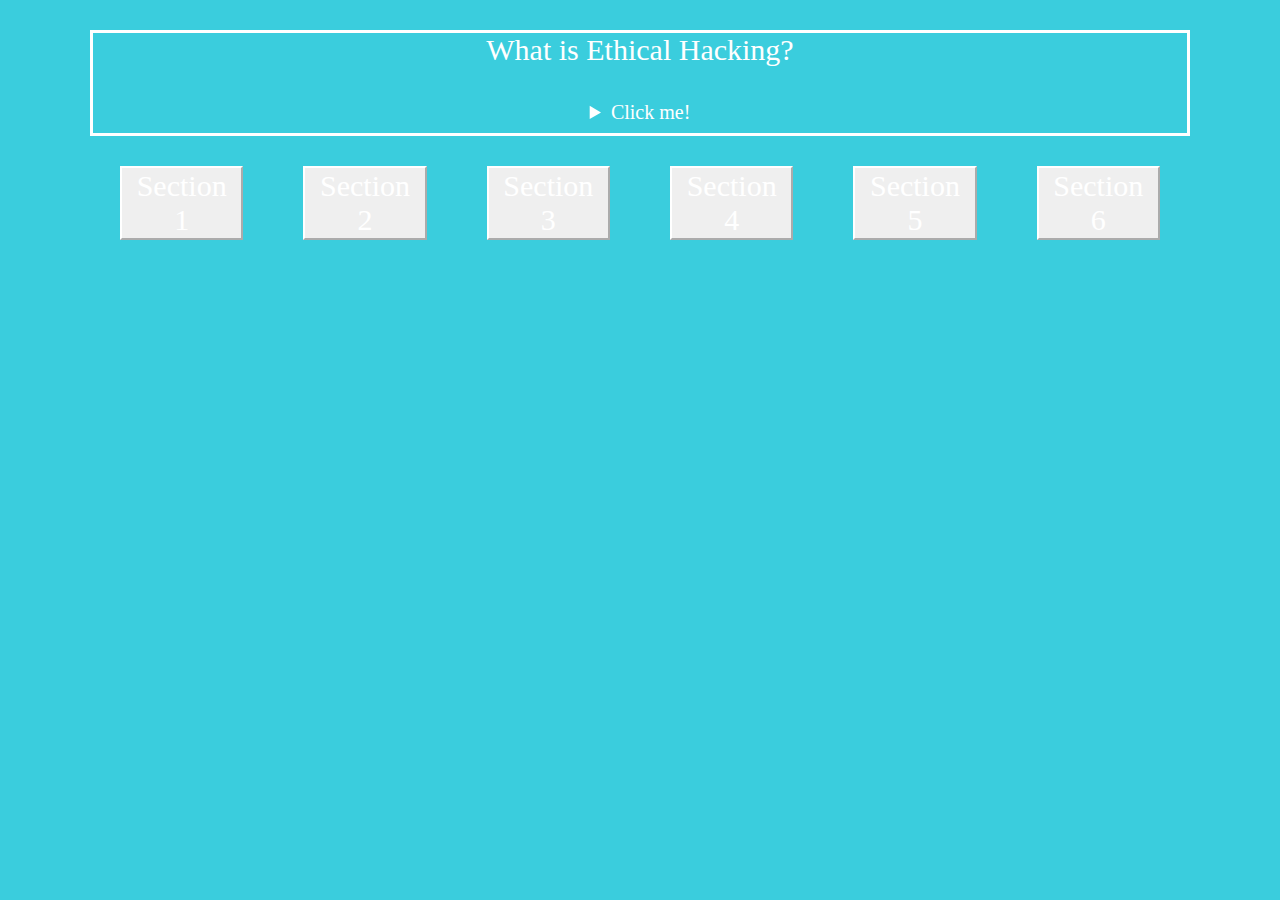
<file: 2010s/index.html>
<!DOCTYPE html>
<html lang="en">
<head>
	<meta charset="UTF-8">
	<meta name="viewport" content="width=device-width, initial-scale=1.0">
	<title>Document</title>
</head>
<style>
	* {
		margin-left: 30px;
		margin-right: 30px;
	}
	body{
		background-color:rgb(58, 205, 221);
	}
	.section{
		display: none;
	}
	.topic{
		height:100px;
		border: 3px;
		border-style: solid;
		border-color: white;
		overflow-y: auto;

		margin-top: 30px;
		font-family:Georgia, 'Times New Roman', Times, serif;
		font-size: 30px;
		text-align: center;
		color:rgb(255, 255, 255);
		
	}
	.topic:hover{
		transform: scale(1.05);
		transition: .7s;
	}
	.headline{
		margin-top: 30px;
		font-family:Georgia, 'Times New Roman', Times, serif;
		font-size: 30px;
		text-align: center;
		color:rgb(255, 255, 255);
	}
	.topic:hover{
		flex-grow: 200;
	}
	.buttons{
		display: flex;
		
		align-items: center;
	}
	button{
		flex-grow: 1;
		margin-top: 30px;
		color: white;
		border-color: white;
		font-family:Georgia, 'Times New Roman', Times, serif;
		font-size: 30px;
		background-color: none;
		transition: .7s;
	}
	button:hover{
		flex-grow: 200;
	}
	h1{
		color: white;
		font-family:Georgia, 'Times New Roman', Times, serif;
		font-size: 30px;	
	}
	p{
		color: white;
		font-family:Georgia, 'Times New Roman', Times, serif;
		font-size: 20px;	
	}
	.texts{
		color: white;
		font-family:Georgia, 'Times New Roman', Times, serif;
		font-size: 20px;	
	}


	.sections{
		border: 3px;
		border-style: solid;
		border-color: white;
	}
	.sections:hover{
		transform: scale(1.05);
		transition: .7s;
	}


	.iframes{
		display: flex;
	}
	iframe{
		border-color: white;
	}
	ul{
		color: white;
		font-family:Georgia, 'Times New Roman', Times, serif;
		font-size: 20px;	
	}
	table{
		color: white;
		font-family:Georgia, 'Times New Roman', Times, serif;
		font-size: 20px;	
	}
</style>
<body>
	<div class="topic">
	<h class="headline">What is Ethical Hacking?</h>
	<br>
	<br>
	<details> 
		<summary class="texts">Click me!</summary> 
		<p>
		When many people hear the term hacking, it’s often correlated with cyberattacks.
		<br>
		However, in today's technology driven world, there’s a group of cybersecurity professionals that essentially hack the hackers – they’re called ethical hackers.
		<br>
		The role of an ethical hacker is important within the cybersecurity industry. 
		<br>
		Ethical hackers are tasked with the knowledge, skills, and experience to perform risk assessments and test systems for security related issues. 
		<br>
		These tests are conducted against all possible security breaches, exploits and vulnerability scenarios that protect organizations from attacks.
		<br>
		According to the Bureau of Labor Statistics, the cybersecurity industry will only continue to grow in the coming years. 
		<br>
		Job projections for roles like cybersecurity analyst show a 33% increase in growth over the next few years. 
		<br>
		To learn more about types of hackers plus the tools, responsibilities, and certifications needed to become an ethical hacker, continue reading.
		<br>
		</p> 
	</details>
	</div>
	
	<div class="buttons">
		<button onclick="loadSection(1)">Section 1</button>
		<button onclick="loadSection(2)">Section 2</button>
		<button onclick="loadSection(3)">Section 3</button>
		<button onclick="loadSection(4)">Section 4</button>
		<button onclick="loadSection(5)">Section 5</button>
		<button onclick="loadSection(6)">Section 6</button>
	</div>
	<br>
	<br>

	<div class="section" id="section1">
		<div class="sections">
		<h1> Types of Hackers</h1>
		<br>
		<p>Using the term hacking or hacker usually has a negative connotation in its definition. Malicious hackers are often highly skilled in coding and programming, and modifying computer software and hardware systems to gain unauthorized access. However, not all hackers are created equal, and they’re not always cybercriminals.
        <br>
        Hacking consists of conducting technical activities with the intent of exploiting vulnerabilities within a computer system, network or firewall to obtain unauthorized access. It involves misusing digital devices such as computers, networks, smartphones and tablets.
        <br>
        The goal of hacking is to manipulate digital devices in order to cause damage or corrupt operating systems. It also allows hackers to collect user information, steal sensitive information and documents or perform other disruptive data related activities.
        <br>
        While hackers can be both ethical and malicious, most fall within three main types of hacking. These three main varieties of hackers are authorized, unauthorized and grey-hat hackers. Each type has different intents and purposes for their exploits. Let's explore each of these types of hackers and how they operate.
        </p>
		<div class="iframes">
		 <iframe src="page1-1.html" width="460" height="300" align="center"></iframe>
    	<iframe src="page1-2.html" width="460" height="300" align="center"></iframe>
   	 	<iframe src="page1-3.html" width="460" height="300" align="center"></iframe>
		</div>
		<br>
		</div>
	</div>

	<div class="section" id="section2">
		<div class="sections">
			<h1>How Ethical Hackers Differ From Malicious Hackers</h1>
			<p>
				Ethical hackers work with companies, the government and other organizations to identify potential vulnerabilities in their systems. This intel can be used to fix security issues and vulnerabilities before adversaries have a chance to exploit them.
				<br>
				There are several significant other ways that ethical hacking is different from malicious hacking:
				<ul>
					<li>Ethical hackers are hired to test vulnerability and not steal anything from the systems they’re testing. Their main goal is to only look for gaps in the system's security defenses.</li>
					<li>Ethical hackers utilize several methods to test systems apart from just attempting to gain access through illegal pathways. These paths can include brute force attacks or using keyloggers to reveal user-password vulnerability. They will also utilize legal methods of gaining access that mirror real-world attackers, known as the ethical hacking methodology.</li>
					<li>Ethical hackers follow a strict code of ethics when conducting the tests that guide their work. This code prohibits them from sharing how they breached security measures with anyone outside the client or organization. As a result, most companies and organizations are more likely to trust an ethical hacker.</li>
		
				</ul>
			</p>

		</div>
	</div>

	<div class="section" id="section3">
		<div class="sections">
			<h1>Roles and Responsibilities of Ethical Hackers</h1>
			<p>
				Ethical hackers often have job responsibilities that go beyond lawfully hacking systems for security issues. The primary goal of an ethical hacker is to test and identify vulnerabilities in an organization's system and correct them.
			   <br>
				Ethical hackers are expected to follow specific guidelines to perform hacking for organizations legally. These guidelines include approval from the system owner before executing the security review.
			   <br>  
			</p>
			<ul>
				What are the additional roles and responsibilities of an ethical hacker?
				<br>
				Discovering the operating system and network weaknesses in an organization's technology infrastructure.
				<br>
				Demonstrating how easy it is to launch cyberattacks on their company using penetration-testing methods.
				<br>
				Executing security assessment simulations to show how easily they could be hacked by someone else.
				<br>
				Reporting any security breaches and vulnerabilities discovered within the system or network directly to the owner or manager of that system.
				<br>
				Keeping the discoveries confidential between them and the client or company.
				<br>
				Wiping traces of the hack to ensure that malicious hackers cannot enter the system through the identified loopholes.
			</ul>	
		</div>
	</div>

	<div class="section" id="section4">
		<div class="sections">
		<h1>Skills and Certifications Required for Ethical Hackers</h1>
   		<p>
        Ethical hacking is a technology career with specific skills, and cybersecurity certifications help people break into the field. Many ethical hacking jobs still require a bachelor's degree in information technology, or another technology or cybersecurity related degree. However more employers are considering candidates without degrees in favor of experience and certifications. The most proficient ethical hackers have a combination of a degree, experience and certifications.
        <br>
        Ethical hackers should also have a working knowledge of infrastructure technology including Linux servers, Cisco network controls, virtualization, Citrix and Microsoft Exchange. Computer programming experience and understanding of various programming languages is required for advanced positions.
        <br>
        Many employers will require ethical hackers to have certifications in addition to their degree and experience. CompTIA PenTest+ and Certified Ethical Hacker (CEH) through EC-Council are among the most recognized industry certifications. They cover the skills and knowledge needed by experts in information security and ethical hacking.
        <br>
        Ethical hackers also need strong analytical skills, given that the work involves examining data to identify potential issues. Therefore, to break into this field, you must also have superior problem-solving skills, creative strategy skills and attention to detail. These skills are necessary, as ethical hackers must be thorough in their efforts to breach the security systems.
        <br>
        Regular re-certification is necessary to stay up to date with this industry. Continued education on the latest penetration software and industry recommendations can also be beneficial for ethical hackers in their careers.
    	</p>
		</div>
	</div>

	<div class="section" id="section5">
		<div class="sections">
			<h1>Standard Tools Used in Ethical Hacking</h1>
			<p>Mainly three tools are used nowadays.</p>
			<br>
			<table border="2">
				<tr>
					<th>⓵ Namp</th>
					<th>⓶ Wireshark</th>
					<th>③ Burp Suite</th>
				</tr>
				<tr>
					<td>
						Is one of the most popular network scanning and mapping tools. Its built-in scripting library can scan for open ports and check for vulnerabilities. It can be used locally and remotely to monitor networks for security gaps. It can also be used on mobile devices and smartphones with root credentials.
					</td>
					<td>
						Is a protocol analyzer tool that allows you to collect the data from a network without disturbing its ongoing operations. It helps ethical hackers test the network for security flaws. This tool is beneficial to ethical hackers trying to identify what kind of traffic the computer sends/receives while connected online. The only limitation to this tool is that the viewable packets are visible as long as they are not encrypted.
					</td>
					<td>
						Is an integrated platform for web security testing that includes proxy server, repeater and intruder mode. It also includes other tools such as Spider, Scanner and Intruder. This tool makes it easy for an ethical hacker to perform various tasks, such as detecting vulnerabilities in websites/web applications. The testing is done while maintaining a high level of security throughout their operation process.
		
					</td>
				</tr>
			</table>
			<br>
		</div>
	</div>

	<div class="section" id="section6">
		<div  class="sections">
			<h1 align="center">Limitations to Ethical Hacking</h1>
	
	<br>
    <p>
		Ethical hacking can often have a misunderstood scope and limit within the industry.
		<br>
         Although ethical hacking is a type of penetration testing, it uses attack simulations and methods to assess the system and network, reinforcing that there’s more to ethical hacking than just penetration testing.
        <br>
        Many ethical hackers need to be multifaced in not only thinking like a hacker but moving like one as well. They need to know how they operate, what they use, and the tools used to employ countermeasures against the system and network vulnerabilities – while remaining within the bounds of the laws and permissions.
        <br>
        Ethical hacking is also often compared with vulnerability or risk assessments. Vulnerability assessment (VA) takes place before penetration testing begins. A VA can scan for security vulnerabilities on a system or network without exploiting them. This is done to determine weaknesses in said system or network before taking further action to mitigate them.
        <br>
        Ethical hacking often involves many different facets of the information security field. This role requires a lot of knowledge and expertise, from coding and programming to penetration testing and risk assessment. There is a lot to learn within the ethical hacking career, but it’s a high-demand field that will only continue to grow the more technology is used in our world.


    </p>
		</div>
	</div>


	<script src="script.js"></script>
</body>
</html>
</file>
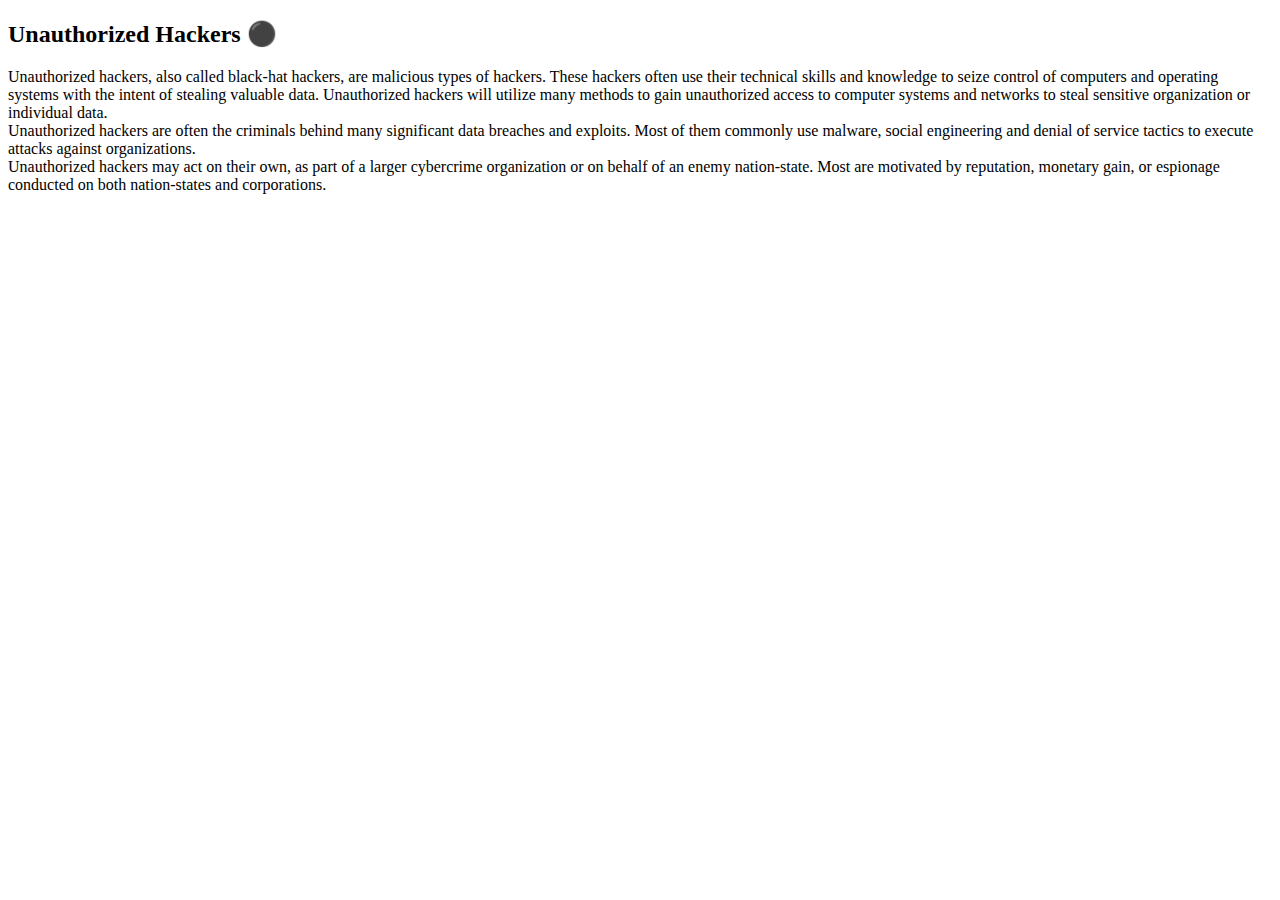
<file: 1990s/page1-1.html>
<!DOCTYPE html>
<html lang="en">
<head>
    <meta charset="UTF-8">
    <meta name="viewport" content="width=device-width, initial-scale=1.0">
    <title>Document</title>
</head>
<body>
    <h2>Unauthorized Hackers ⚫️</h2>
    <p1>
        Unauthorized hackers, also called black-hat hackers, are malicious types of hackers. These hackers often use their technical skills and knowledge to seize control of computers and operating systems with the intent of stealing valuable data. Unauthorized hackers will utilize many methods to gain unauthorized access to computer systems and networks to steal sensitive organization or individual data.
        <br>
        Unauthorized hackers are often the criminals behind many significant data breaches and exploits. Most of them commonly use malware, social engineering and denial of service tactics to execute attacks against organizations.
        <br>
        Unauthorized hackers may act on their own, as part of a larger cybercrime organization or on behalf of an enemy nation-state. Most are motivated by reputation, monetary gain, or espionage conducted on both nation-states and corporations.
        <br>
    </p1>

</body>
</html>
</file>
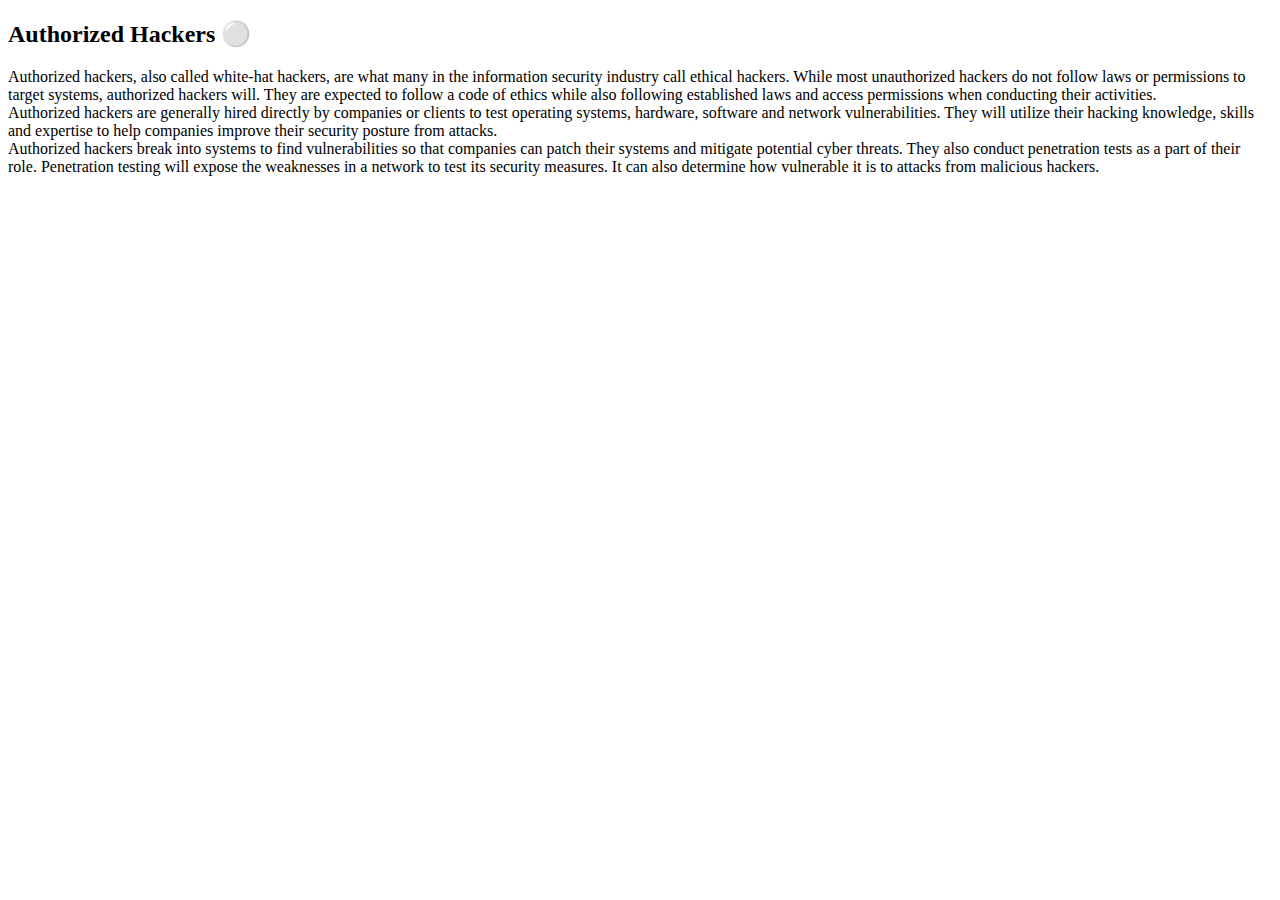
<file: 1990s/page1-2.html>
<!DOCTYPE html>
<html lang="en">
<head>
    <meta charset="UTF-8">
    <meta name="viewport" content="width=device-width, initial-scale=1.0">
    <title>Document</title>
</head>
<body>
    <h2>Authorized Hackers ⚪️</h2>
    <p1>
        Authorized hackers, also called white-hat hackers, are what many in the information security industry call ethical hackers. While most unauthorized hackers do not follow laws or permissions to target systems, authorized hackers will. They are expected to follow a code of ethics while also following established laws and access permissions when conducting their activities.
        <br>
        Authorized hackers are generally hired directly by companies or clients to test operating systems, hardware, software and network vulnerabilities. They will utilize their hacking knowledge, skills and expertise to help companies improve their security posture from attacks.
        <br>
        Authorized hackers break into systems to find vulnerabilities so that companies can patch their systems and mitigate potential cyber threats. They also conduct penetration tests as a part of their role. Penetration testing will expose the weaknesses in a network to test its security measures. It can also determine how vulnerable it is to attacks from malicious hackers.

    </p1>
</body>
</html>
</file>
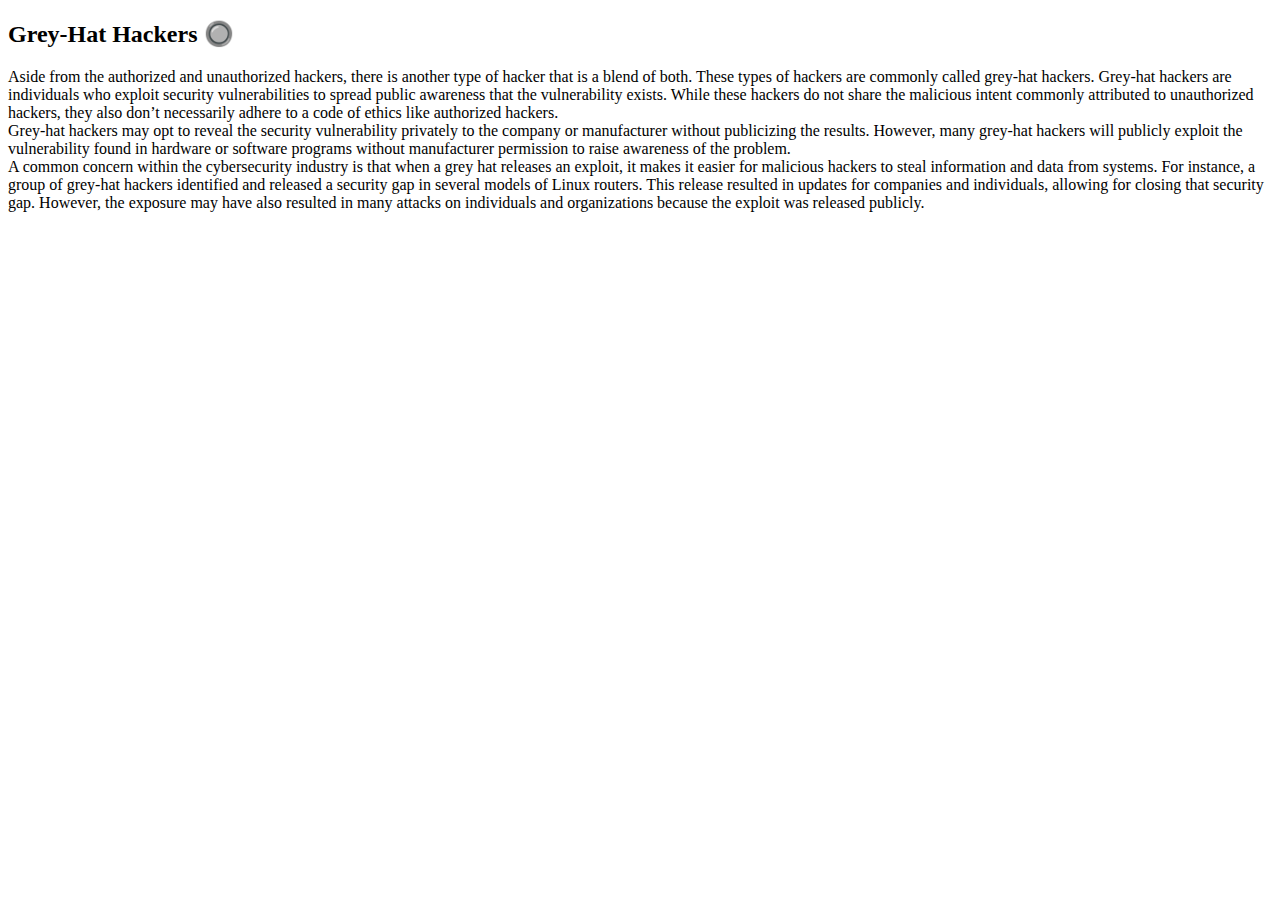
<file: 1990s/page1-3.html>
<!DOCTYPE html>
<html lang="en">
<head>
    <meta charset="UTF-8">
    <meta name="viewport" content="width=device-width, initial-scale=1.0">
    <title>Document</title>
</head>
<body>
    <h2>Grey-Hat Hackers 🔘</h2>
    <p1>
        Aside from the authorized and unauthorized hackers, there is another type of hacker that is a blend of both. These types of hackers are commonly called grey-hat hackers. Grey-hat hackers are individuals who exploit security vulnerabilities to spread public awareness that the vulnerability exists. While these hackers do not share the malicious intent commonly attributed to unauthorized hackers, they also don’t necessarily adhere to a code of ethics like authorized hackers.
        <br>
        Grey-hat hackers may opt to reveal the security vulnerability privately to the company or manufacturer without publicizing the results. However, many grey-hat hackers will publicly exploit the vulnerability found in hardware or software programs without manufacturer permission to raise awareness of the problem.
        <br>
        A common concern within the cybersecurity industry is that when a grey hat releases an exploit, it makes it easier for malicious hackers to steal information and data from systems.
        For instance, a group of grey-hat hackers identified and released a security gap in several models of Linux routers. This release resulted in updates for companies and individuals, allowing for closing that security gap. However, the exposure may have also resulted in many attacks on individuals and organizations because the exploit was released publicly.

    </p1>
</body>
</html>
</file>
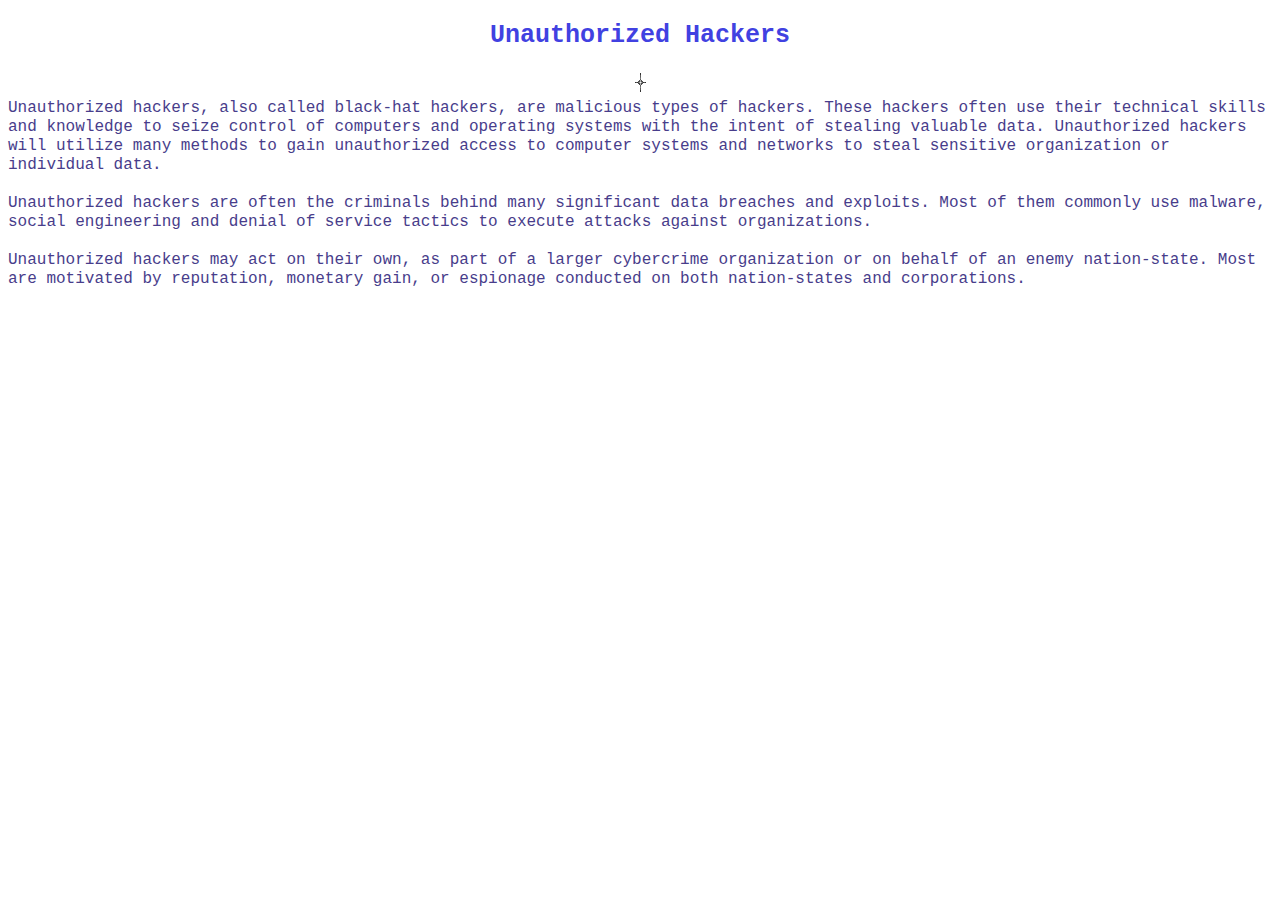
<file: 2000s/page1-1.html>
<!DOCTYPE html>
<html lang="en">
<head>
    <meta charset="UTF-8">
    <meta name="viewport" content="width=device-width, initial-scale=1.0">
    <title>Document</title>
</head>
<style>
     .subheading{
        font-family: 'Courier New', Courier, monospace;
        font-size: 25px;
        color: rgb(65, 65, 225);
        
    }
     .content{
        font-family: 'Courier New', Courier, monospace;
        font-size:16px;
        color: darkslateblue;
    }
</style>
<body>
    <center><h2 class="subheading">Unauthorized Hackers</h2><img src="assets/star3.gif"></center>
    <p1 class="content">
        Unauthorized hackers, also called black-hat hackers, are malicious types of hackers. These hackers often use their technical skills and knowledge to seize control of computers and operating systems with the intent of stealing valuable data. Unauthorized hackers will utilize many methods to gain unauthorized access to computer systems and networks to steal sensitive organization or individual data.
        <br>
        <br>
        Unauthorized hackers are often the criminals behind many significant data breaches and exploits. Most of them commonly use malware, social engineering and denial of service tactics to execute attacks against organizations.
        <br>
        <br>
        Unauthorized hackers may act on their own, as part of a larger cybercrime organization or on behalf of an enemy nation-state. Most are motivated by reputation, monetary gain, or espionage conducted on both nation-states and corporations.
        <br>
    </p1>
    
</body>
</html>
</file>
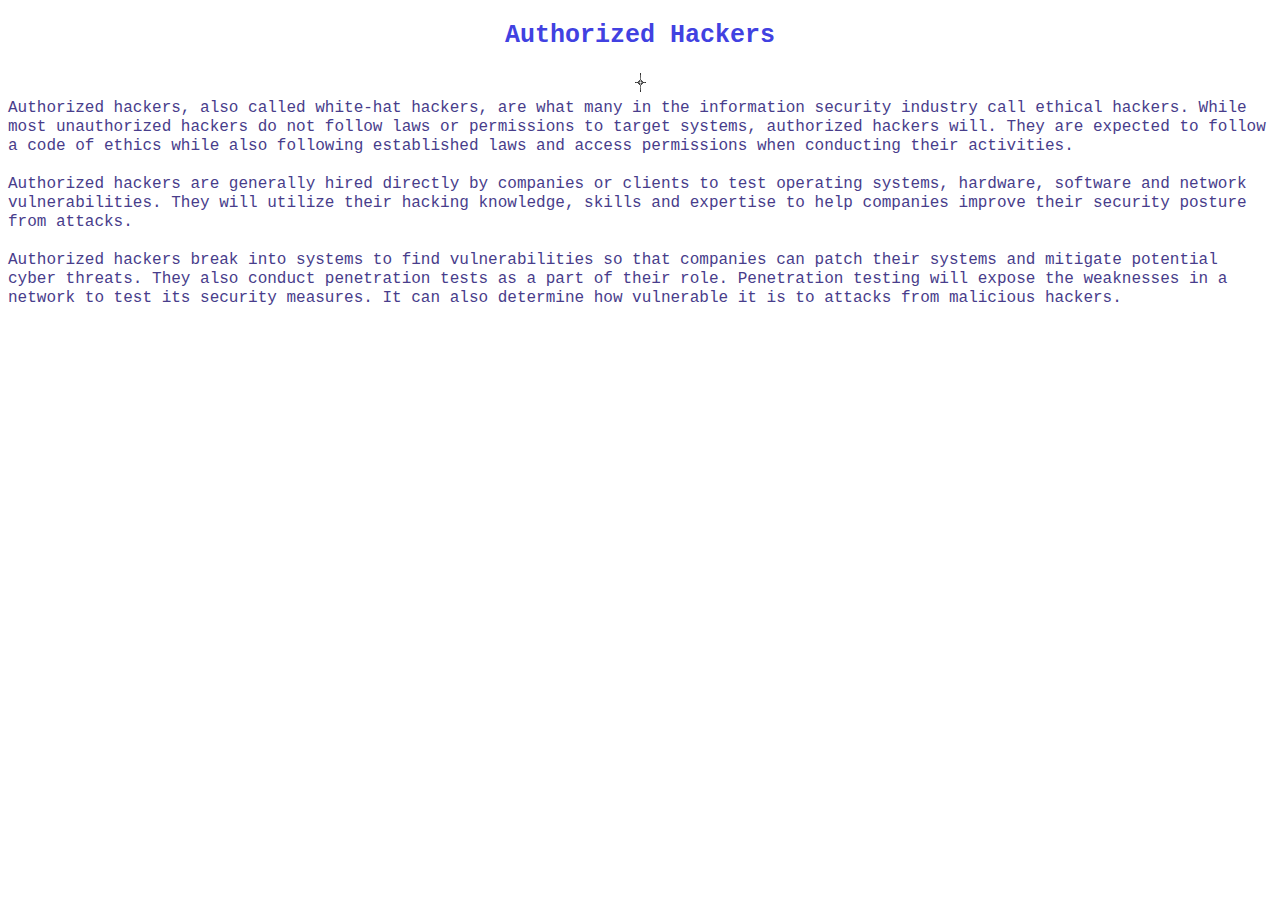
<file: 2000s/page1-2.html>
<!DOCTYPE html>
<html lang="en">
<head>
    <meta charset="UTF-8">
    <meta name="viewport" content="width=device-width, initial-scale=1.0">
    <title>Document</title>
</head>
<style>
     .subheading{
        font-family: 'Courier New', Courier, monospace;
        font-size: 25px;
        color: rgb(65, 65, 225);
    }
     .content{
        font-family: 'Courier New', Courier, monospace;
        font-size:16px;
        color: darkslateblue;
       
    }
</style>
<body>
    <center><h2 class="subheading">Authorized Hackers</h2><img src="assets/star3.gif"></center>
    <p1 class="content">
        Authorized hackers, also called white-hat hackers, are what many in the information security industry call ethical hackers. While most unauthorized hackers do not follow laws or permissions to target systems, authorized hackers will. They are expected to follow a code of ethics while also following established laws and access permissions when conducting their activities.
        <br>
        <br>
        Authorized hackers are generally hired directly by companies or clients to test operating systems, hardware, software and network vulnerabilities. They will utilize their hacking knowledge, skills and expertise to help companies improve their security posture from attacks.
        <br>
        <br>
        Authorized hackers break into systems to find vulnerabilities so that companies can patch their systems and mitigate potential cyber threats. They also conduct penetration tests as a part of their role. Penetration testing will expose the weaknesses in a network to test its security measures. It can also determine how vulnerable it is to attacks from malicious hackers.
        <br>
    </p1>
</body>
</html>
</file>
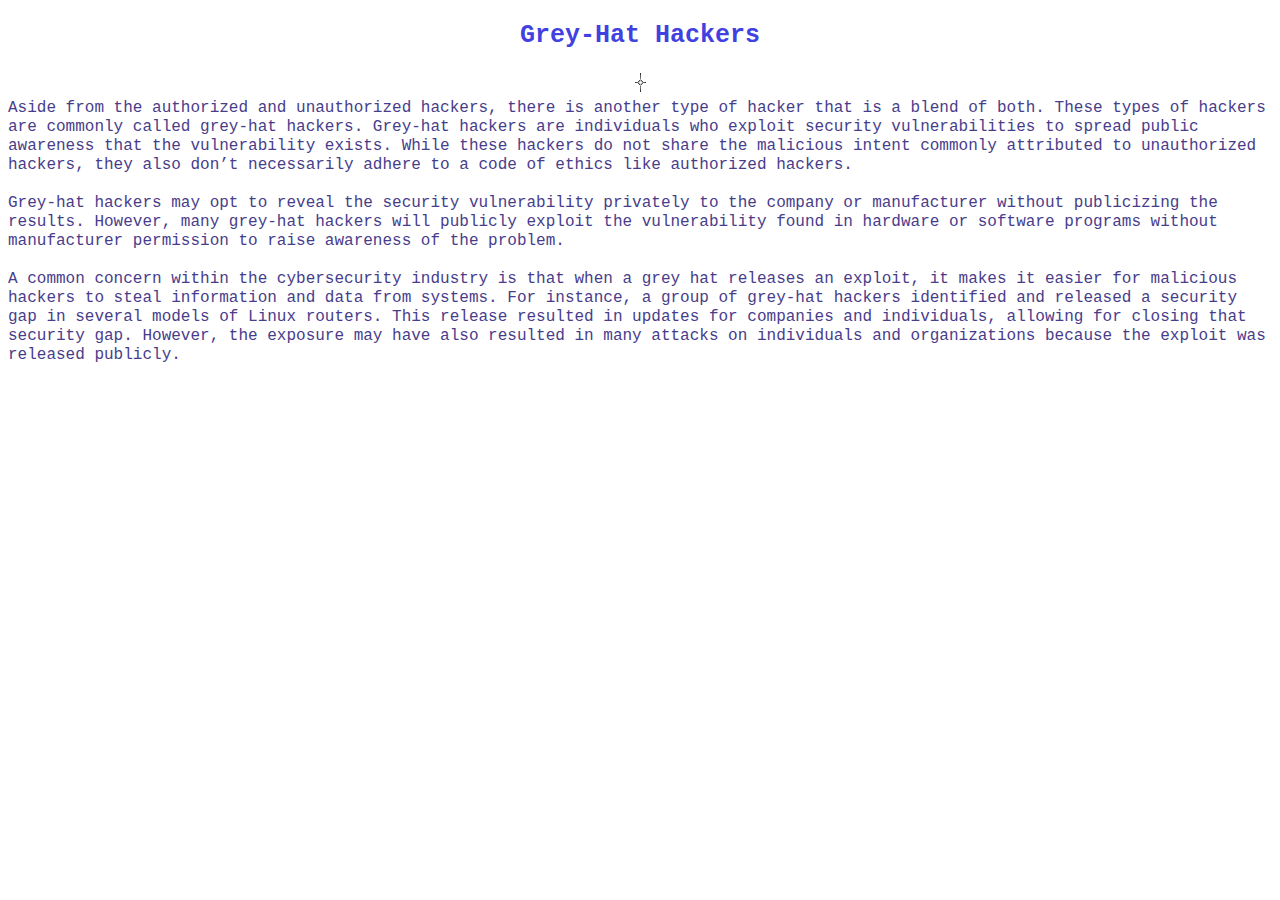
<file: 2000s/page1-3.html>
<!DOCTYPE html>
<html lang="en">
<head>
    <meta charset="UTF-8">
    <meta name="viewport" content="width=device-width, initial-scale=1.0">
    <title>Document</title>
</head>
<style>
    .subheading{
        font-family: 'Courier New', Courier, monospace;
        font-size: 25px;
        color: rgb(65, 65, 225);
    }
     .content{
        font-family: 'Courier New', Courier, monospace;
        font-size:16px;
        color: darkslateblue;
    }
</style>
<body>
    <center><h2 class="subheading">Grey-Hat Hackers</h2><img src="assets/star3.gif"></center>
    <p1 class="content">
        Aside from the authorized and unauthorized hackers, there is another type of hacker that is a blend of both. These types of hackers are commonly called grey-hat hackers. Grey-hat hackers are individuals who exploit security vulnerabilities to spread public awareness that the vulnerability exists. While these hackers do not share the malicious intent commonly attributed to unauthorized hackers, they also don’t necessarily adhere to a code of ethics like authorized hackers.
        <br>
        <br>
        Grey-hat hackers may opt to reveal the security vulnerability privately to the company or manufacturer without publicizing the results. However, many grey-hat hackers will publicly exploit the vulnerability found in hardware or software programs without manufacturer permission to raise awareness of the problem.
        <br>
        <br>
        A common concern within the cybersecurity industry is that when a grey hat releases an exploit, it makes it easier for malicious hackers to steal information and data from systems.
        For instance, a group of grey-hat hackers identified and released a security gap in several models of Linux routers. This release resulted in updates for companies and individuals, allowing for closing that security gap. However, the exposure may have also resulted in many attacks on individuals and organizations because the exploit was released publicly.
        <br>
    </p1>
</body>
</html>
</file>
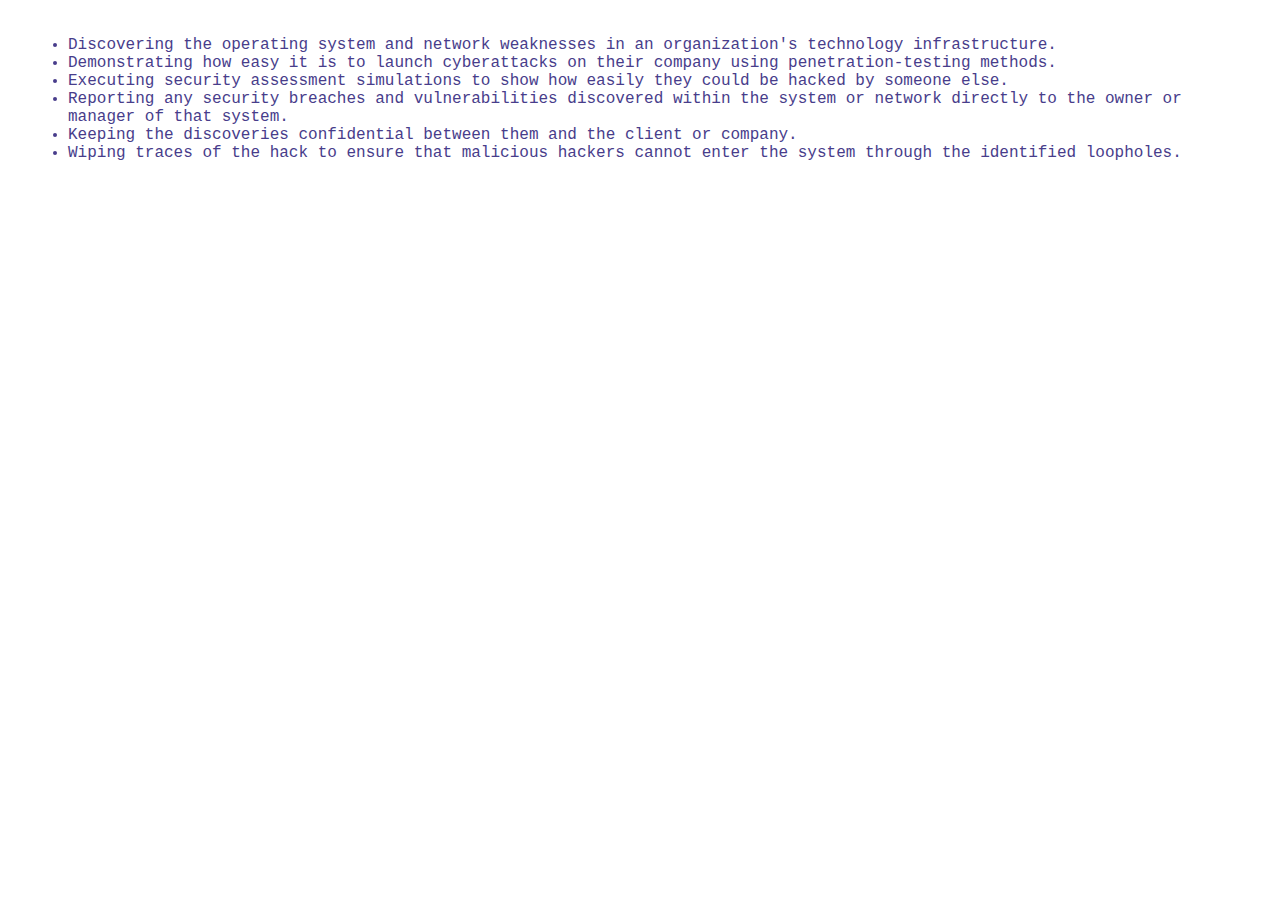
<file: 2000s/page1-4.html>
<!DOCTYPE html>
<html lang="en">
<head>
    <meta charset="UTF-8">
    <meta name="viewport" content="width=device-width, initial-scale=1.0">
    <title>Document</title>
</head>
<style>
    .content{
        font-family: 'Courier New', Courier, monospace;
        font-size:16px;
        color: darkslateblue;
        margin-left:40px;
        margin-right: 40px;
        padding: 20px;
    }
</style>
<body>
    <ul class="content">
        <li>Discovering the operating system and network weaknesses in an organization's technology infrastructure.</li>
        <li>Demonstrating how easy it is to launch cyberattacks on their company using penetration-testing methods.</li>
        <li>Executing security assessment simulations to show how easily they could be hacked by someone else.</li>
        <li>Reporting any security breaches and vulnerabilities discovered within the system or network directly to the owner or manager of that system.</li>
        <li>Keeping the discoveries confidential between them and the client or company.</li>
        <li>Wiping traces of the hack to ensure that malicious hackers cannot enter the system through the identified loopholes.</li>
    </ul>
    
</body>
</html>
</file>
